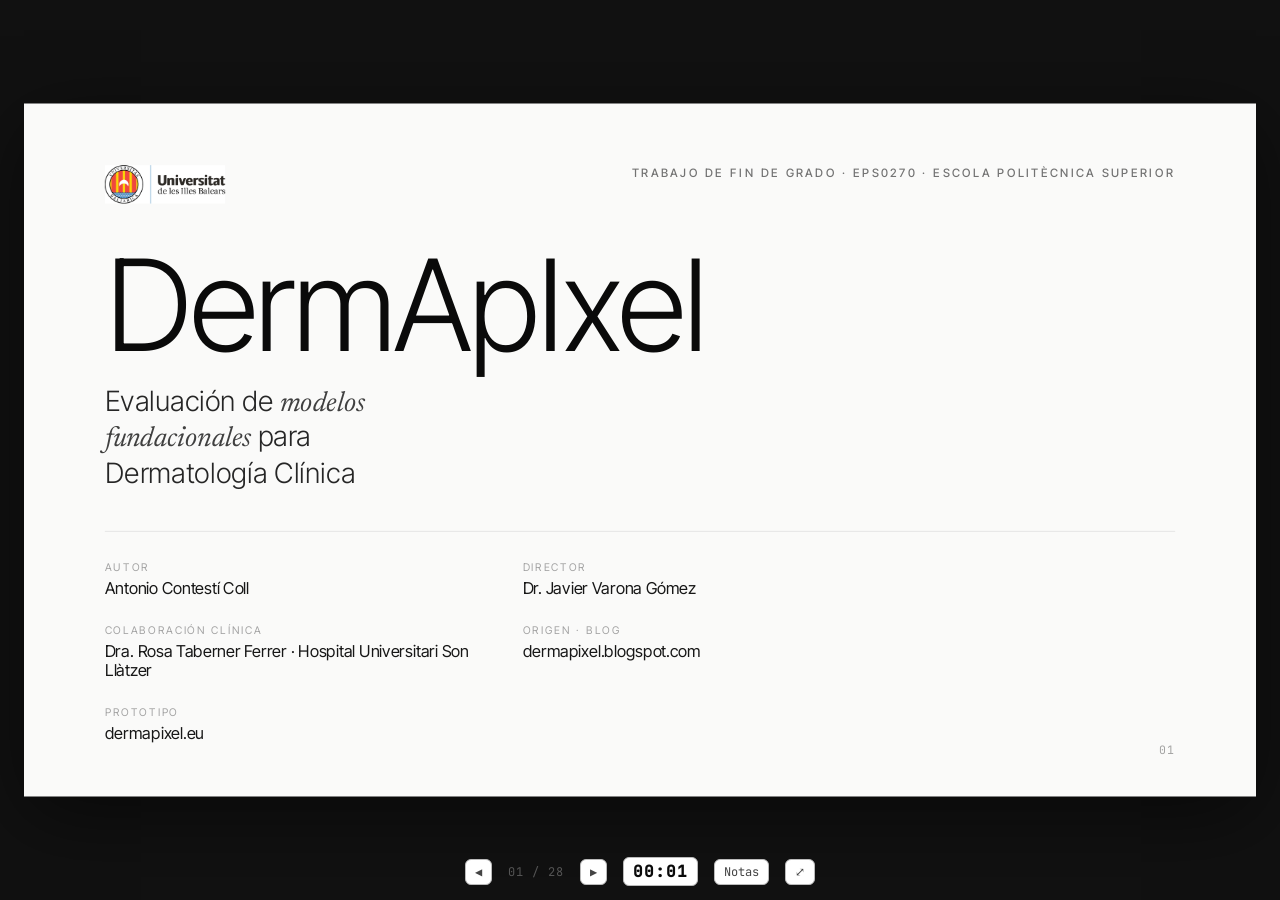
<file: docs/presentacion/index.html>
<!doctype html>
<html lang="es">
<head>
<meta charset="utf-8">
<meta name="viewport" content="width=device-width, initial-scale=1">
<title>Dermapixel · Defensa TFG EPS0270</title>
<!-- Fuentes en local (funciona sin internet). Fallback online opcional abajo. -->
<link rel="stylesheet" href="assets/fonts/fonts.css">
<style>
  :root{
    --paper:#fafaf9; --ink:#0a0a0a; --ink800:#171717; --ink700:#262626;
    --ink600:#404040; --ink500:#737373; --ink400:#a3a3a3; --ink300:#d4d4d4;
    --ink200:#e5e5e5; --ink100:#f5f5f5;
    --stageW:1280px; --stageH:720px;
  }
  *{box-sizing:border-box; margin:0; padding:0}
  html,body{height:100%}
  body{
    background:#111; color:var(--ink);
    font-family:"Inter Tight",-apple-system,BlinkMacSystemFont,sans-serif;
    font-feature-settings:"ss01","cv11"; -webkit-font-smoothing:antialiased;
    overflow:hidden; display:flex; align-items:center; justify-content:center;
  }
  /* 16:9 stage, scaled to fit by JS */
  #deck{
    width:var(--stageW); height:var(--stageH); position:relative;
    background:var(--paper); overflow:hidden;
    transform-origin:center center; box-shadow:0 20px 80px rgba(0,0,0,.5);
  }
  .slide{
    position:absolute; inset:0; display:none;
    flex-direction:column; padding:64px 84px 56px;
  }
  .slide.active{display:flex}

  /* shared bits */
  .eyebrow{font-size:12px; text-transform:uppercase; letter-spacing:.22em; color:var(--ink500); font-weight:500}
  .serif{font-family:"Newsreader",Georgia,serif; font-style:italic; font-weight:400}
  .mono{font-family:"JetBrains Mono",monospace; font-variant-numeric:tabular-nums}
  .rule{height:1px; background:var(--ink200); border:0}
  .topbar{display:flex; justify-content:space-between; align-items:center}
  .uib-mark{position:absolute; top:26px; left:84px; height:27px; width:auto; z-index:6}
  .cover .uib-mark{top:64px; height:40px}
  .pageno{position:absolute; right:84px; bottom:40px; color:var(--ink400); font-size:12px; letter-spacing:.1em}

  /* ── Slide 1 · Portada ── */
  .cover{justify-content:space-between}
  .cover .brand{font-size:132px; font-weight:300; letter-spacing:-.03em; line-height:.92}
  .cover .sub{font-size:29px; font-weight:300; color:var(--ink700); max-width:22ch; line-height:1.15; margin-top:22px}
  .cover .sub .serif{color:var(--ink600)}
  .cover .meta{display:grid; grid-template-columns:1fr 1fr; gap:26px 48px; max-width:820px}
  .cover .meta .k{font-size:11px; text-transform:uppercase; letter-spacing:.18em; color:var(--ink400); margin-bottom:5px}
  .cover .meta .v{font-size:17px; color:var(--ink800); font-weight:400}

  /* ── content template ── */
  .head{margin-bottom:8px}
  .head .kicker{font-size:12px; text-transform:uppercase; letter-spacing:.22em; color:var(--ink500); margin-bottom:14px}
  .head h2{font-size:46px; font-weight:300; letter-spacing:-.02em; line-height:1.04; max-width:24ch}
  .body{flex:1; display:flex; align-items:center}
  .statement{font-size:34px; font-weight:300; line-height:1.28; color:var(--ink800); max-width:26ch}
  .statement b{font-weight:600}
  .chips{display:flex; gap:14px; margin-top:34px}
  .chip{border:1px solid var(--ink300); border-radius:999px; padding:9px 18px; font-size:15px; color:var(--ink700)}
  .big{font-size:120px; font-weight:200; letter-spacing:-.03em; line-height:1}
  .big small{font-size:22px; color:var(--ink500); font-weight:400; letter-spacing:0}

  /* layout helpers */
  .cols2{display:grid; grid-template-columns:1fr 1fr; gap:56px; width:100%}
  .cols3{display:grid; grid-template-columns:1fr 1fr 1fr; gap:44px; width:100%}
  .divleft{box-shadow:inset 1px 0 0 var(--ink200); padding-left:56px}
  .eyebrow.sm{font-size:11px}
  .lead{font-size:29px; font-weight:300; line-height:1.2; color:var(--ink800)}
  .muted{color:var(--ink500)}
  .announce{background:var(--ink); color:var(--paper); padding:26px 34px; font-size:23px; font-weight:300; line-height:1.36; max-width:46ch}
  .announce b{font-weight:600}
  .announce .lbl{font-family:"Newsreader",serif; font-style:italic; font-size:15px; color:var(--ink400); display:block; margin-bottom:9px}
  .numgrid{display:grid; grid-template-columns:repeat(4,1fr); gap:38px 40px; width:100%}
  .numgrid .n{font-size:60px; font-weight:200; letter-spacing:-.02em; line-height:1}
  .numgrid .l{font-size:14px; color:var(--ink500); margin-top:8px}
  .cycler{font-size:13px; color:var(--ink600); margin-top:14px; min-height:17px; letter-spacing:.01em; transition:opacity .45s ease; opacity:1; box-shadow:inset 2px 0 0 var(--ink300); padding-left:11px}
  .cycler.out{opacity:0}
  table.cmp{width:100%; border-collapse:collapse; font-size:21px}
  table.cmp td,table.cmp th{padding:17px 6px; text-align:left; box-shadow:inset 0 -1px 0 var(--ink200)}
  table.cmp th{font-size:12px; text-transform:uppercase; letter-spacing:.16em; color:var(--ink500); font-weight:600}
  table.cmp td:first-child{color:var(--ink500); font-size:14px; text-transform:uppercase; letter-spacing:.12em}
  .check{font-size:20px; color:var(--ink800); margin:11px 0; padding-left:28px; position:relative; line-height:1.3}
  .check::before{content:"✓"; position:absolute; left:0; color:var(--ink400)}
  .mrank{display:flex; flex-direction:column; gap:13px}
  .mrow{display:flex; align-items:center; gap:18px}
  .ml{width:230px; flex:none; text-align:right}
  .ml .mn{font-size:16px; color:var(--ink800); line-height:1.15}
  .ml .md{font-size:12px; color:var(--ink400); margin-top:2px}
  .mtrack{flex:1; height:20px; background:var(--ink100)}
  .mfill{height:100%}
  .mrow .mv{width:56px; flex:none; font-size:17px; color:var(--ink700); text-align:right}
  .biglead{font-size:40px; font-weight:300; letter-spacing:-.01em; line-height:1.12; max-width:24ch}
  .biglead .serif{color:var(--ink600)}
  .stats{display:flex; gap:64px; align-items:flex-end; flex-wrap:wrap}
  .stat .v{font-size:66px; font-weight:200; letter-spacing:-.02em; line-height:1}
  .stat .v small{font-size:22px; color:var(--ink500); font-weight:400; letter-spacing:0}
  .stat .k{font-size:15px; color:var(--ink500); margin-top:12px; max-width:20ch; line-height:1.35}
  .pyr{width:100%; max-width:840px; display:flex; flex-direction:column; gap:12px}
  .pyr .bar{color:var(--paper); height:58px; display:flex; align-items:center; justify-content:space-between; padding:0 24px; font-size:18px; letter-spacing:.01em; transform-origin:left}
  .pyr .bar b{font-weight:600; letter-spacing:.04em}
  .pyr .pyrow{display:flex; align-items:center; gap:22px}
  .pyr .pyrow .bar{flex:0 0 auto}
  .cycler.pc{margin-top:0; font-size:16px; color:var(--ink700); flex:1}
  .halfs{display:grid; grid-template-columns:1fr 1fr; gap:60px; width:100%}
  .tag{display:inline-block; border:1px solid var(--ink300); border-radius:999px; padding:8px 16px; font-size:15px; color:var(--ink700)}
  .tag.sm{padding:4px 11px; font-size:12px; margin:0}
  .slide img:not(.uib-mark){border-radius:10px}
  .imgcyc{position:relative; width:100%; aspect-ratio:1/1; overflow:hidden; background:var(--ink100); border-radius:10px}
  .imgcyc img{position:absolute; inset:0; width:100%; height:100%; object-fit:cover; opacity:0; transition:opacity .6s ease}
  .imgcyc img.on{opacity:1}
  .stackgrp{margin-top:11px}
  .stackgrp .gl{font-size:10px; text-transform:uppercase; letter-spacing:.18em; color:var(--ink400); margin-bottom:6px}
  .stackgrp .chips{display:flex; flex-wrap:wrap; gap:6px}
  .mark-x{color:var(--ink400)} .mark-v{color:var(--ink); font-weight:600}
  .li{font-size:20px; margin:12px 0; color:var(--ink800); line-height:1.3}
  .bc{display:flex; flex-direction:column; gap:16px; width:100%; max-width:780px}
  .bc .row{display:grid; grid-template-columns:230px 1fr 64px; align-items:center; gap:18px}
  .bc .name{font-size:16px; color:var(--ink600)}
  .bc .fill{height:22px; background:var(--ink300)}
  .bc .fill.hi{background:var(--ink)}
  .bc .val{font-size:16px; color:var(--ink700); text-align:right}
  .ladder{width:100%; max-width:640px}
  .ladder .step{display:flex; align-items:baseline; gap:24px; padding:15px 0; box-shadow:inset 0 -1px 0 var(--ink200)}
  .ladder .pct{font-size:46px; font-weight:200; width:150px; letter-spacing:-.02em}
  .ladder .nm{font-size:18px; color:var(--ink600)}
  .chain{display:flex; align-items:center; gap:12px; flex-wrap:wrap}
  .chain .node{border:1px solid var(--ink300); border-radius:9px; padding:12px 16px; font-size:15px; color:var(--ink700); white-space:nowrap}
  .chain .node.dark{background:var(--ink); color:var(--paper); border-color:var(--ink)}
  .chain .arr{color:var(--ink400); font-size:18px}
  .split{display:flex; gap:56px; align-items:center; width:100%}
  .split .txt{flex:1}
  .split .pic{flex:0 0 50%}
  .picwrap{border:1px solid var(--ink200); background:#fff; overflow:hidden; border-radius:4px; box-shadow:0 10px 34px rgba(0,0,0,.07)}
  .picwrap img{width:100%; display:block}
  .two{display:grid; grid-template-columns:1fr 1fr; gap:24px; width:100%}
  .cap{font-size:12px; color:var(--ink500); margin-top:10px; text-transform:uppercase; letter-spacing:.12em}
  .segrid{display:grid; grid-template-columns:74px repeat(4,1fr); gap:9px 11px; align-items:center; width:100%}
  .segrid .sh{font-size:10px; text-transform:uppercase; letter-spacing:.07em; color:var(--ink500); text-align:center; line-height:1.15}
  .segrid .sr{font-size:11px; color:var(--ink600); text-align:right; padding-right:4px; line-height:1.2}
  .segrid .scell{position:relative}
  .segrid .scell img{width:100%; aspect-ratio:1; object-fit:cover; display:block; border-radius:3px}
  .segrid .sd{position:absolute; bottom:5px; left:50%; transform:translateX(-50%); background:rgba(10,10,10,.72); color:#fff; font-size:11px; padding:1px 8px; border-radius:3px; font-variant-numeric:tabular-nums}
  .arch{display:flex; align-items:center; gap:14px; flex-wrap:wrap}
  .arch .box{border:1px solid var(--ink300); border-radius:10px; padding:16px 22px; font-size:16px; color:var(--ink800); line-height:1.3}
  .arch .box.gpu{background:var(--ink); color:var(--paper); border-color:var(--ink)}
  .arch .sep{color:var(--ink400); font-size:13px; letter-spacing:.06em}
  .modgrid{display:grid; grid-template-columns:repeat(4,1fr); gap:18px 20px; width:100%}
  .modgrid .m{border:1px solid var(--ink200); border-radius:9px; padding:15px 17px}
  .modgrid .m .mn{font-size:11px; color:var(--ink400); font-family:"JetBrains Mono",monospace; letter-spacing:.05em}
  .modgrid .m .md{font-size:15px; color:var(--ink800); margin-top:6px; line-height:1.28}
  /* heatmap monocromo */
  .hm{display:grid; grid-template-columns:120px repeat(10,1fr); gap:3px; width:100%}
  .hm .ch{font-size:10px; color:var(--ink500); text-align:center; align-self:end; padding-bottom:5px; line-height:1.1}
  .hm .rh{display:flex; align-items:center; justify-content:flex-end; padding-right:12px; font-size:13px; color:var(--ink700)}
  .hm .c{height:42px; display:flex; align-items:center; justify-content:center; font-size:12px; font-variant-numeric:tabular-nums}
  .hm .c.na{background:#ededed; color:#bcbcbc; font-size:11px}
  .hm .c.leak{box-shadow:inset 0 0 0 2px #cc3333}
  .hm.sm{grid-template-columns:78px repeat(10,1fr); gap:2px}
  .hm.sm .rh{font-size:11px; padding-right:7px}
  .hm.sm .ch{font-size:8px; padding-bottom:3px}
  .hm.sm .c{height:30px; font-size:10px}
  .hm.sm .c.na{font-size:9px}
  /* gráficas SVG minimalistas */
  .chart{width:100%; max-width:480px; height:auto}
  .chart .ax{stroke:var(--ink300); stroke-width:1}
  .chart .grid{stroke:var(--ink200); stroke-width:1; stroke-dasharray:3 4}
  .chart .cv{fill:none; stroke:var(--ink); stroke-width:2.5; stroke-linejoin:round; stroke-linecap:round; stroke-dasharray:660}
  .chart .cv2{fill:none; stroke:var(--ink400); stroke-width:2; stroke-dasharray:5 4; stroke-linejoin:round}
  .chart .dot{fill:var(--ink)}
  .legend{display:flex; gap:22px; font-size:12px; color:var(--ink500); margin-top:8px}
  .legend i{display:inline-block; width:22px; height:0; vertical-align:middle; margin-right:7px}
  .legend .s1{border-top:2.5px solid var(--ink)} .legend .s2{border-top:2px dashed var(--ink400)}
  .chart .glab{fill:var(--ink500); font-size:11px; font-family:"JetBrains Mono",monospace}
  @keyframes draw{from{stroke-dashoffset:660} to{stroke-dashoffset:0}}
  .slide.active .chart .cv{animation:draw 1.1s .25s ease both}
  /* entrada suave por diapositiva */
  @keyframes fadeup{from{opacity:0; transform:translateY(12px)} to{opacity:1; transform:none}}
  .slide.active .head{animation:fadeup .45s ease both}
  .slide.active .body{animation:fadeup .55s .06s ease both}

  /* ── Impresión / export a PDF: todas las diapositivas, una por página ── */
  @media print{
    @page{size:1280px 720px; margin:0}
    body{background:#fff; display:block; overflow:visible}
    #deck{transform:none !important; box-shadow:none; width:1280px; height:auto}
    .slide{display:flex !important; position:relative; inset:auto; width:1280px; height:720px; page-break-after:always; break-after:page}
    .hud,#notes{display:none !important}
    .slide .head, .slide .body{animation:none !important}
    .chart .cv{animation:none !important; stroke-dashoffset:0 !important}
  }

  /* HUD (fuera del stage) */
  .hud{position:fixed; bottom:14px; left:50%; transform:translateX(-50%);
       display:flex; gap:16px; align-items:center; color:#555; font-size:12px;
       font-family:"JetBrains Mono",monospace; letter-spacing:.08em; user-select:none}
  .hud button{background:#fff; border:1px solid #bbb; color:#444; border-radius:6px; padding:4px 9px; cursor:pointer; font:inherit}
  .hud button:hover{color:#000; border-color:#666}
  /* Presenter notes */
  #notes{position:fixed; left:0; right:0; bottom:0; max-height:38vh; overflow:auto;
         background:#0d0d0d; color:#d8d8d8; border-top:1px solid #333;
         padding:20px 40px; font-size:16px; line-height:1.5; display:none}
  #notes.show{display:block}
  #notes .nlabel{font-family:"JetBrains Mono",monospace; font-size:11px; color:#777; text-transform:uppercase; letter-spacing:.15em; margin-bottom:8px}
  #notes b{color:#fff}
  #notes .nnext{margin-top:12px; padding-top:10px; border-top:1px solid #333; color:#8a8a8a; font-size:13px; font-family:"JetBrains Mono",monospace}
  .hud #timer{color:#0a0a0a; font-size:16px; font-weight:600; min-width:58px; text-align:center; font-variant-numeric:tabular-nums; background:#fff; border:1px solid #bbb; border-radius:6px; padding:3px 9px}
  #notes #ntimer{color:#bbb}
</style>
</head>
<body>

<div id="deck">

  <!-- ═══ Slide 1 · Portada ═══ -->
  <section class="slide cover active" data-notes="Buenos días. Soy Antonio Contestí y presento mi Trabajo de Fin de Grado: una evaluación de los modelos fundacionales aplicados a la dermatología clínica, dirigido por el Dr. Javier Varona y con la colaboración clínica de la Dra. Rosa Taberner, del Hospital Universitari Son Llàtzer. El nombre no es casual: Dermapixel es el blog de dermatología de la Dra. Taberner, una de las referencias divulgativas en español, y es la semilla de la que nace este trabajo.">
    <img class="uib-mark" src="assets/537341_escudoUIB_horizontal.png" alt="Universitat de les Illes Balears">
    <div class="topbar" style="justify-content:flex-end">
      <span class="eyebrow">Trabajo de Fin de Grado · EPS0270 · Escola Politècnica Superior</span>
    </div>

    <div style="margin-top:auto">
      <div class="brand">DermAp<span>I</span>xel</div>
      <div class="sub">Evaluación de <span class="serif">modelos fundacionales</span> para Dermatología Clínica</div>
    </div>

    <hr class="rule" style="margin:44px 0 30px">
    <div class="meta">
      <div><div class="k">Autor</div><div class="v">Antonio Contestí Coll</div></div>
      <div><div class="k">Director</div><div class="v">Dr. Javier Varona Gómez</div></div>
      <div><div class="k">Colaboración clínica</div><div class="v">Dra. Rosa Taberner Ferrer · Hospital Universitari Son Llàtzer</div></div>
      <div><div class="k">Origen · blog</div><div class="v">dermapixel.blogspot.com</div></div>
      <div><div class="k">Prototipo</div><div class="v">dermapixel.eu</div></div>
    </div>
    <div class="pageno mono">01</div>
  </section>

  <!-- ═══ Slide 2 · El problema clínico ═══ -->
  <section class="slide" data-notes="Empiezo por el problema. La dermatología afronta una demanda creciente frente a un acceso limitado al especialista. Y el tiempo importa: en un melanoma, la supervivencia a cinco años cae de cerca del 99% en estadio I a un 25% en estadio IV —detectar a tiempo salva vidas. Esto motiva el interés por los sistemas de apoyo al diagnóstico por imagen. Abarco las tres modalidades sobre las que existen modelos fundacionales —fotografía clínica, dermatoscopia e histopatología—, con el foco en la fotografía clínica; la histopatología entra solo como prueba de transferencia. Existen además otras aproximaciones (imagen corporal completa, o clínica + dermatoscopia de una misma lesión) que quedan fuera del alcance, como evolución futura.">
    <img class="uib-mark" src="assets/537341_escudoUIB_horizontal.png" alt="Universitat de les Illes Balears">
    <div class="head">
      <div class="kicker">El problema</div>
      <h2>Más demanda, menos acceso al especialista — y en dermatología el tiempo salva vidas.</h2>
    </div>
    <div class="body" style="gap:72px">
      <div style="flex:0 0 auto">
        <div class="big">99% <small>→ 25%</small></div>
        <div style="font-size:16px; color:var(--ink500); margin-top:10px; max-width:20ch">Supervivencia del melanoma a 5 años, del estadio I al IV.</div>
      </div>
      <div class="statement" style="font-size:26px; max-width:24ch">
        Sistemas de apoyo al diagnóstico por imagen sobre <b>tres modalidades</b>: fotografía clínica, dermatoscopia e histopatología.
        <div class="chips">
          <span class="chip">Clínica</span>
          <span class="chip">Dermatoscopia</span>
          <span class="chip">Histopatología</span>
        </div>
      </div>
    </div>
    <div class="pageno mono">02</div>
  </section>

  <!-- ═══ Slide 3 · Cambio de paradigma ═══ -->
  <section class="slide" data-notes="Hasta hace poco, cada modelo servía para una única tarea, típicamente melanoma sí o no. Y en esa tarea los mejores ya alcanzan AUROC por encima de 0,95, comparable a un experto. Por eso el reto ya no es mejorar unas décimas: es tener un mismo modelo capaz de generalizar a muchas enfermedades, modalidades y tareas. Ahí cambia el paradigma —de un modelo por enfermedad a los modelos fundacionales, preentrenados y adaptables con técnicas como linear probing o LoRA. La pregunta ya no es si detecta bien el melanoma, sino si un mismo modelo sirve de base para muchas tareas. Y ahí se sitúa mi trabajo.">
    <img class="uib-mark" src="assets/537341_escudoUIB_horizontal.png" alt="Universitat de les Illes Balears">
    <div class="head"><div class="kicker">Un cambio de paradigma</div>
      <h2>La pregunta ya no es cuál detecta mejor el melanoma, sino si un mismo modelo sirve para muchas tareas.</h2></div>
    <div class="body"><div class="cols2" style="align-items:start">
      <div>
        <div class="eyebrow">1.ª generación</div>
        <div class="lead" style="margin-top:16px">Un modelo = una enfermedad</div>
        <div class="muted" style="margin-top:14px; font-size:17px">Melanoma sí / no · AUROC &gt;0,95 en HAM10000 ≈ experto</div>
      </div>
      <div class="divleft">
        <div class="eyebrow">2.ª generación</div>
        <div class="lead" style="margin-top:16px">Un modelo fundacional = muchas enfermedades, modalidades y tareas</div>
        <div class="muted" style="margin-top:14px; font-size:17px">Preentrenado + adaptable · linear probing / LoRA</div>
        <div style="margin-top:22px"><span class="tag" style="border-color:var(--ink); color:var(--ink); font-weight:500">↑ Aquí se sitúa mi trabajo</span></div>
      </div>
    </div></div>
    <div class="pageno mono">03</div>
  </section>

  <!-- ═══ Slide 4 · El estado del arte ═══ -->
  <section class="slide" data-notes="Antes de los retos, el mapa del terreno. Revisé el estado del arte y lo agrupé en cinco familias de modelos fundacionales. Primero, los encoders visuales auto-supervisados, como PanDerm, que aprenden representaciones a partir de millones de imágenes sin etiquetas. Segundo, los modelos vision-language contrastivos, que alinean imagen y texto al estilo CLIP. Tercero, los que integran zero-shot nativo, capaces de clasificar sin reentrenar, solo con una descripción. Cuarto, la segmentación promptable, con SAM y MedSAM2, que delimitan la lesión con una simple indicación. Y quinto, los grandes modelos de lenguaje multimodales generalistas, como GPT-4o o MedGemma, que razonan sobre la imagen en lenguaje natural. Evalué las cinco familias. Y al hacerlo, encontré tres retos abiertos.">
    <img class="uib-mark" src="assets/537341_escudoUIB_horizontal.png" alt="Universitat de les Illes Balears">
    <div class="head"><div class="kicker">El estado del arte · el mapa del terreno</div>
      <h2>Cinco familias de modelos fundacionales.</h2></div>
    <div class="body" style="flex-direction:column; align-items:stretch; justify-content:center; gap:0">
      <div style="display:flex; align-items:baseline; gap:22px; padding:14px 0; border-top:1px solid var(--ink200)">
        <div class="mono" style="font-size:13px; color:var(--ink400); width:24px; flex:none">01</div>
        <div style="width:330px; flex:none"><div class="lead" style="font-size:21px; color:var(--ink)">Encoders visuales auto-supervisados</div></div>
        <div class="muted" style="flex:1; font-size:16px">Aprenden representaciones sin etiquetas</div>
        <div class="mono" style="font-size:12px; color:var(--ink500); flex:none">PanDerm (Monash) · DINOv2 (Meta)</div>
      </div>
      <div style="display:flex; align-items:baseline; gap:22px; padding:14px 0; border-top:1px solid var(--ink200)">
        <div class="mono" style="font-size:13px; color:var(--ink400); width:24px; flex:none">02</div>
        <div style="width:330px; flex:none"><div class="lead" style="font-size:21px; color:var(--ink)">Vision-language contrastivo</div></div>
        <div class="muted" style="flex:1; font-size:16px">Alinean imagen y texto en un espacio común (CLIP · OpenAI)</div>
        <div class="mono" style="font-size:12px; color:var(--ink500); flex:none">DermLIP (Monash) · SigLIP (Google)</div>
      </div>
      <div style="display:flex; align-items:baseline; gap:22px; padding:14px 0; border-top:1px solid var(--ink200)">
        <div class="mono" style="font-size:13px; color:var(--ink400); width:24px; flex:none">03</div>
        <div style="width:330px; flex:none"><div class="lead" style="font-size:21px; color:var(--ink)">Zero-shot nativo</div></div>
        <div class="muted" style="flex:1; font-size:16px">Clasifican sin reentrenar, solo con una descripción</div>
        <div class="mono" style="font-size:12px; color:var(--ink500); flex:none">DermLIP (Monash) · BiomedCLIP (Microsoft)</div>
      </div>
      <div style="display:flex; align-items:baseline; gap:22px; padding:14px 0; border-top:1px solid var(--ink200)">
        <div class="mono" style="font-size:13px; color:var(--ink400); width:24px; flex:none">04</div>
        <div style="width:330px; flex:none"><div class="lead" style="font-size:21px; color:var(--ink)">Segmentación promptable</div></div>
        <div class="muted" style="flex:1; font-size:16px">Delimitan la lesión con una simple indicación</div>
        <div class="mono" style="font-size:12px; color:var(--ink500); flex:none">SAM2 (Meta) · MedSAM2 (Ma et al.)</div>
      </div>
      <div style="display:flex; align-items:baseline; gap:22px; padding:14px 0; border-top:1px solid var(--ink200); border-bottom:1px solid var(--ink200)">
        <div class="mono" style="font-size:13px; color:var(--ink400); width:24px; flex:none">05</div>
        <div style="width:330px; flex:none"><div class="lead" style="font-size:21px; color:var(--ink)">LLMs multimodales generalistas</div></div>
        <div class="muted" style="flex:1; font-size:16px">Razonan sobre la imagen en lenguaje natural</div>
        <div class="mono" style="font-size:12px; color:var(--ink500); flex:none">GPT-4o (OpenAI) · MedGemma (Google)</div>
      </div>
      <div class="muted" style="margin-top:26px; font-size:19px">Las evalué <b style="color:var(--ink); font-weight:500">todas</b> — y al hacerlo encontré <b style="color:var(--ink); font-weight:500">tres retos abiertos</b>.</div>
    </div>
    <div class="pageno mono">04</div>
  </section>

  <!-- ═══ Slide 5 · Los tres huecos + anuncio ═══ -->
  <section class="slide" data-notes="Encontré tres retos abiertos. El primero, metodológico: los modelos se evalúan con protocolos, datasets y métricas distintas, y cuesta saber cuál funciona mejor. El segundo, lingüístico: casi todo está en inglés; encontrar fotografía clínica en español con narrativa real es excepcional. Y el tercero, translacional: del benchmark al hospital hay una distancia que nadie aborda. De ahí la pregunta. Y les adelanto la idea que me gustaría que recordaran: el principal factor no es la arquitectura, sino la calidad de los datos.">
    <img class="uib-mark" src="assets/537341_escudoUIB_horizontal.png" alt="Universitat de les Illes Balears">
    <div class="head"><div class="kicker">Punto de partida · la pregunta</div>
      <h2>Tres retos abiertos.</h2></div>
    <div class="body" style="flex-direction:column; align-items:stretch; justify-content:center; gap:30px">
      <div class="cols3">
        <div><div class="eyebrow">Metodológico</div><div class="muted" style="margin-top:12px; font-size:18px; line-height:1.35">Protocolos, datasets y métricas distintas → cuesta saber cuál funciona mejor.</div></div>
        <div><div class="eyebrow">Lingüístico</div><div class="muted" style="margin-top:12px; font-size:18px; line-height:1.35">Casi todo en inglés; casi nada clínico en español con texto real.</div></div>
        <div><div class="eyebrow">Translacional</div><div class="muted" style="margin-top:12px; font-size:18px; line-height:1.35">Del benchmark al hospital hay una distancia que nadie aborda.</div></div>
      </div>
      <div class="lead" style="font-size:24px; max-width:48ch">¿Cómo generalizan los modelos fuera de sus datos, cómo se comportan en español y qué papel juega el texto clínico?</div>
      <div class="announce"><span class="lbl">La idea para llevarse</span>El principal factor no es la arquitectura del modelo, sino la <b>calidad de los datos</b> sobre los que se entrena y se evalúa.</div>
    </div>
    <div class="pageno mono">05</div>
  </section>

  <!-- ═══ Slide 5 · Objetivos y aportaciones ═══ -->
  <section class="slide" data-notes="Tres objetivos: comparar de forma independiente los modelos fundacionales; evaluar los protocolos definidos —linear probing, fine-tuning, segmentación, zero-shot, LLM, equidad por fototipo y conceptos con Sparse Autoencoders—; y trasladar el reconocimiento sobre fotografía clínica a un prototipo funcional. Y la idea que resume el espíritu: no propone un modelo más, propone una forma de evaluarlos. De ahí sus cuatro aportaciones: benchmark independiente, DermapixelAI, evidencia metodológica con Dermapixel R0, y un prototipo funcional. Todas las comparaciones priorizan modelos abiertos, por reproducibilidad; los cerrados, solo como referencia. A esas cuatro se suman dos aportaciones transversales: una ontología clínica propia de tres niveles, mapeada a SNOMED y CIE-10, que armoniza todos los datasets; y —ya fuera del alcance evaluado— la clasificación de conceptos dermatoscópicos y clínicos de la Dra. Taberner, ground-truth que habilitará los Sparse Autoencoders y los Concept Bottleneck en las líneas futuras.">
    <img class="uib-mark" src="assets/537341_escudoUIB_horizontal.png" alt="Universitat de les Illes Balears">
    <div class="head"><div class="kicker">Objetivos y aportaciones</div>
      <h2 class="biglead">No propone un modelo más; propone una <span class="serif">forma de evaluarlos</span>.</h2></div>
    <div class="body" style="flex-direction:column; align-items:stretch; justify-content:center; gap:0"><div class="cols2" style="align-items:start">
      <div>
        <div class="eyebrow">Objetivos</div>
        <div style="margin-top:16px">
          <div class="check">Comparar de forma independiente los modelos fundacionales</div>
          <div class="check">Evaluar los protocolos definidos · linear probing y eficiencia de etiquetas · fine-tuning · segmentación · zero-shot · LLM · equidad por fototipo · conceptos (SAE)</div>
          <div class="check">Trasladar la investigación a un prototipo funcional</div>
        </div>
      </div>
      <div class="divleft">
        <div class="eyebrow">Aportaciones</div>
        <div style="margin-top:16px">
          <div class="check">Benchmark independiente</div>
          <div class="check">DermapixelAI — recurso clínico en español</div>
          <div class="check">Dermapixel R0 y evidencia metodológica</div>
          <div class="check">Prototipo funcional</div>
        </div>
      </div>
    </div>
    <div class="muted" style="margin-top:26px; font-size:14px; line-height:1.5; box-shadow:inset 3px 0 0 var(--ink300); padding-left:14px; max-width:none"><b style="color:var(--ink)">Dos aportaciones transversales:</b> una <b style="color:var(--ink)">ontología clínica propia</b> (L1/L2/L3 · mapeada a SNOMED CT y CIE-10) que armoniza los 12 datasets; y —en curso, fuera del alcance evaluado— la clasificación de <b style="color:var(--ink)">conceptos dermatoscópicos y clínicos</b> de la Dra. Taberner, <i>ground-truth</i> para <b style="color:var(--ink)">Sparse Autoencoders y Concept Bottleneck</b>.</div>
    </div>
    <div class="muted mono" style="position:absolute; left:84px; bottom:40px; font-size:12px">Solo modelos abiertos (pesos + código) · los cerrados, como referencia</div>
    <div class="pageno mono">06</div>
  </section>

  <!-- ═══ Slide 7 · Por qué PanDerm ═══ -->
  <section class="slide" data-notes="La primera referencia es PanDerm, el primer modelo fundacional dermatológico abierto. Se entrenó sobre 2,1 millones de imágenes en cuatro modalidades, con una mejora cercana al 10% sobre el estado del arte. Pero lo decisivo para este trabajo: publica pesos, código y benchmarks, lo que permitió una evaluación independiente y reproducible. Por eso es la referencia central.">
    <img class="uib-mark" src="assets/537341_escudoUIB_horizontal.png" alt="Universitat de les Illes Balears">
    <div class="head"><div class="kicker">La primera referencia · encoder visual · Vision Transformer / ViT (Google)</div>
      <h2 style="font-size:96px; font-weight:300; letter-spacing:-.02em; line-height:1">PanDerm</h2></div>
    <div class="body" style="flex-direction:column; align-items:stretch; justify-content:center; gap:36px">
      <div class="lead" style="font-size:27px; max-width:34ch">El primer modelo fundacional dermatológico <b style="font-weight:600">abierto</b> — la referencia central de toda la comparación.</div>
      <div class="cols3" style="align-items:end">
        <div><div class="big" style="font-size:80px">2,1M</div><div class="muted" style="font-size:16px; margin-top:10px">imágenes de entrenamiento</div></div>
        <div><div class="big" style="font-size:80px">4</div><div class="muted" style="font-size:16px; margin-top:10px">modalidades</div></div>
        <div><div class="lead" style="font-size:24px">Pesos + código + benchmarks <b style="font-weight:600">públicos</b></div><div class="muted" style="margin-top:10px; font-size:16px">→ evaluación independiente</div></div>
      </div>
    </div>
    <div class="muted mono" style="position:absolute; left:84px; bottom:40px; font-size:12px">PanDerm · Yan et al., Monash 2025 · ViT Base ~86M / Large ~307M · +10% sobre el estado del arte previo</div>
    <div class="pageno mono">07</div>
  </section>

  <!-- ═══ Slide 8 · Por qué DermLIP ═══ -->
  <section class="slide" data-notes="La segunda es DermLIP, que extiende PanDerm con una rama textual tipo CLIP, entrenada sobre Derm1M, un millón de pares imagen-texto. La diferencia clave: ya no solo aprende representaciones visuales, sino la relación entre imagen y descripción clínica. Esa alineación es la que hace posible el zero-shot y la recuperación de casos. La pregunta que me planteé: cómo se comportan estos dos paradigmas evaluados de forma independiente y bajo un mismo protocolo.">
    <img class="uib-mark" src="assets/537341_escudoUIB_horizontal.png" alt="Universitat de les Illes Balears">
    <div class="head"><div class="kicker">La segunda referencia · vision-language · contrastivo tipo CLIP (OpenAI)</div>
      <h2 style="font-size:88px; font-weight:300; letter-spacing:-.02em; line-height:1">DermLIP</h2></div>
    <div class="body" style="gap:60px">
      <div style="flex:0 0 40%">
        <div class="lead" style="font-size:25px; max-width:20ch">Añade la <b style="font-weight:600">rama del lenguaje</b> — alinea imagen y texto en un mismo espacio.</div>
        <div class="muted" style="margin-top:24px; font-size:17px; line-height:1.55">Preentrenado sobre <b style="color:var(--ink); font-weight:500">Derm1M</b> — un millón de pares imagen–texto dermatológicos, el mayor recurso multimodal abierto del dominio. <span style="color:var(--ink400)">DermLIP y Derm1M: Yan et al., Monash.</span></div>
      </div>
      <table class="cmp" style="flex:1">
        <tr><th style="width:26%"></th><th>PanDerm</th><th>DermLIP</th></tr>
        <tr><td>Entrada</td><td>Imagen</td><td>Imagen + texto</td></tr>
        <tr><td>Preentrenamiento</td><td>2,1 M imágenes</td><td>1 M pares · Derm1M</td></tr>
        <tr><td>Ventaja principal</td><td>Representación visual</td><td>Alineamiento multimodal</td></tr>
        <tr><td>Permite zero-shot</td><td>✗</td><td>✓</td></tr>
      </table>
    </div>
    <div class="pageno mono">08</div>
  </section>

  <!-- ═══ Slide 9 · Escenarios clínicos ═══ -->
  <section class="slide" data-notes="Montamos un banco común de doce datasets públicos, más de setenta mil imágenes, en tres modalidades: dermatoscopia, fotografía clínica e histopatología, de hospitales, atención primaria y repositorios internacionales. La diversidad era intencionada: no optimizar para un único conjunto, sino ver hasta qué punto generaliza al cambiar la modalidad, el dispositivo, la población o el contexto. Por eso, cuando muestre medias entre datasets, son una tendencia descriptiva, nunca un ranking absoluto.">
    <img class="uib-mark" src="assets/537341_escudoUIB_horizontal.png" alt="Universitat de les Illes Balears">
    <div class="head"><div class="kicker">Metodología · heterogeneidad</div>
      <h2>Evaluación sobre múltiples escenarios clínicos.</h2></div>
    <div class="body" style="flex-direction:column; align-items:stretch; justify-content:flex-start; gap:24px; padding-top:4px">
      <div class="stats" style="gap:60px">
        <div class="stat"><div class="v">12</div><div class="k">datasets públicos</div></div>
        <div class="stat"><div class="v">72.654</div><div class="k">imágenes armonizadas</div></div>
        <div class="stat"><div class="v">3</div><div class="k">modalidades</div></div>
      </div>
      <div class="cols3">
        <div>
          <div class="eyebrow">Dermatoscopia</div>
          <div class="muted" style="margin-top:10px; font-size:15px; line-height:1.5">HAM10000 · BCN20000 · HIBA · MSKCC · ISIC2018</div>
          <div class="imgcyc" style="width:150px; margin-top:12px">
            <img class="on" src="assets/m10_d1.png" alt=""><img src="assets/m10_d2.png" alt=""><img src="assets/m10_d3.png" alt="">
          </div>
        </div>
        <div>
          <div class="eyebrow">Fotografía clínica</div>
          <div class="muted" style="margin-top:10px; font-size:15px; line-height:1.5">PAD-UFES-20 · DDI · DermNet · Fitzpatrick17k</div>
          <div class="imgcyc" style="width:150px; margin-top:12px">
            <img class="on" src="assets/m10_c1.png" alt=""><img src="assets/m10_c2.png" alt=""><img src="assets/m10_c3.png" alt="">
          </div>
        </div>
        <div>
          <div class="eyebrow">Histopatología</div>
          <div class="muted" style="margin-top:10px; font-size:15px; line-height:1.5">WSI patches</div>
          <div class="imgcyc" style="width:150px; margin-top:12px">
            <img class="on" src="assets/m10_h1.png" alt=""><img src="assets/m10_h2.png" alt=""><img src="assets/m10_h3.png" alt="">
          </div>
        </div>
      </div>
      <div style="display:flex; gap:32px; margin-top:8px">
        <div class="muted" style="flex:1; font-size:13px; line-height:1.5"><b style="color:var(--ink)">Diversidad intencionada</b> — no optimizar un único conjunto, sino medir la generalización al cambiar modalidad, dispositivo, población y contexto. Particiones oficiales, sin reasignar imágenes.</div>
        <div class="muted" style="flex:1; font-size:13px; line-height:1.5"><b style="color:var(--ink)">Las medias entre datasets son tendencia, no un ranking</b> — cada dataset es un problema distinto y el mejor modelo depende del escenario. Las diferencias que importan las contrasto con el <b style="color:var(--ink)">test de DeLong</b>, aplicado en <b style="color:var(--ink)">3 endpoints</b> (malignidad en Fitzpatrick17k y en DermapixelAI · melanoma en HAM10000) con corrección de Holm.</div>
      </div>
      <div class="muted mono" style="font-size:11px; margin-top:4px">Imágenes de ejemplo por modalidad · cortesía Dr. Àlex Llambrich (uso autorizado)</div>
    </div>
    <div class="pageno mono">09</div>
  </section>

  <!-- ═══ Slide · Auditoría de contaminación (data leakage) ═══ -->
  <section class="slide" data-notes="Y un aspecto del que estoy especialmente orgulloso: antes de comparar, auditamos por hash MD5 si alguno de estos datasets ya estaba en el preentrenamiento de los modelos, en Derm1M. Solo DermNet aparecía contaminado, al cien por cien; los otros once, cero. Eso nos permitió señalar explícitamente qué comparaciones podían estar afectadas por contaminación de datos y leerlas con cautela. Porque comparar modelos solo tiene sentido si todos juegan con las mismas reglas.">
    <img class="uib-mark" src="assets/537341_escudoUIB_horizontal.png" alt="Universitat de les Illes Balears">
    <div class="head"><div class="kicker">Rigor metodológico · auditoría de contaminación</div>
      <h2>¿Ha visto el modelo estos datos antes?</h2></div>
    <div class="body" style="flex-direction:column; align-items:stretch; justify-content:center; gap:30px">
      <div class="halfs" style="align-items:center">
        <div>
          <div class="stat"><div class="v" style="font-size:64px">0%</div><div class="k">solapamiento en 11 de los 12 datasets</div></div>
          <div class="stat" style="margin-top:26px"><div class="v" style="font-size:64px">100%</div><div class="k">DermNet — único contaminado (contenido en Derm1M)</div></div>
        </div>
        <div class="divleft">
          <div class="muted" style="font-size:16px; line-height:1.6">Antes de comparar, <b style="color:var(--ink)">auditamos por hash MD5</b> si algún dataset ya estaba en el preentrenamiento (Derm1M). Solo <b style="color:var(--ink)">DermNet</b> aparece contaminado → su comparación zero-shot lleva caveat explícito.</div>
          <div class="muted" style="margin-top:16px; font-size:13px; color:var(--ink400); line-height:1.5">MD5 detecta duplicados <b style="color:var(--ink)">byte a byte</b>, no reescalados ni recortes. Su extensión es el <b style="color:var(--ink)">perceptual hashing</b> (dHash), que aplicamos al dataset propio para <i>near-duplicates</i>.</div>
        </div>
      </div>
      <div class="lead" style="font-size:22px; max-width:none">Comparar modelos solo tiene sentido si <b style="font-weight:600">todos juegan con las mismas reglas</b>.</div>
    </div>
    <div class="pageno mono">10</div>
  </section>

  <!-- ═══ Slide 10 · Ontología L1/L2/L3 ═══ -->
  <section class="slide" data-notes="Antes de comparar apareció un problema: cada dataset habla un idioma distinto. Un mismo diagnóstico recibe nombres distintos o se agrupa de otra forma; sin vocabulario común, la comparación no es justa. Construimos con la Dra. Taberner una ontología de tres niveles: cuatro familias, cuarenta y tres subcategorías y más de trescientos diagnósticos, mapeados a SNOMED y CIE-10. Con ella armonizamos setenta y dos mil imágenes de once datasets bajo un único lenguaje. Antes de comparar modelos, primero hicimos que todos hablaran el mismo idioma. Y quiero subrayarlo, porque es una de las aportaciones de las que más orgulloso estoy: parece un detalle técnico, pero sin ella no hay comparación justa; y además es un recurso clínico reutilizable, interoperable con los sistemas del hospital, y la base sobre la que se organiza el prototipo. Es más importante de lo que parece.">
    <img class="uib-mark" src="assets/537341_escudoUIB_horizontal.png" alt="Universitat de les Illes Balears">
    <div class="head"><div class="kicker">★ Contribución propia · más de lo que parece</div>
      <h2>La ontología clínica L1/L2/L3.</h2></div>
    <div class="body" style="flex-direction:column; align-items:stretch; justify-content:center; gap:20px">
      <div class="pyr">
        <div class="pyrow">
          <div class="bar" style="width:22%; background:var(--ink)"><b>L1</b><span>4 familias</span></div>
          <div class="cycler pc" data-items="Inflamatoria|Tumoral|Infecciosa|Genodermatosis">Inflamatoria</div>
        </div>
        <div class="pyrow">
          <div class="bar" style="width:52%; background:var(--ink700)"><b>L2</b><span>43 subcategorías</span></div>
          <div class="cycler pc" data-items="Neoplasias melanocíticas benignas|Tumores malignos|Tumores precancerosos|Tumores epiteliales benignos|Eccema y dermatitis|Psoriasis|Dermatosis granulomatosas|Dermatosis neutrofílicas|Enfermedades ampollosas|Trastornos de la queratinización|Trastornos de la pigmentación|Toxicodermias|Infecciones bacterianas|Infecciones víricas|Infecciones fúngicas|Infecciones parasitarias|Infestaciones y picaduras|Trastornos vasculares|Malformaciones vasculares|Tumores vasculares|Trastornos del folículo piloso|Glándulas sebáceas|Glándulas ecrinas y apocrinas|Trastornos acantolíticos|Trastornos atróficos|Dermatosis eosinofílicas|Trastornos de la diferenciación epidérmica|Tumores mesenquimales benignos|Tumores hematológicos|Síndromes paraneoplásicos|Tejido conectivo|Tejido subcutáneo|Enfermedades sistémicas y metabólicas|Neurofibromatosis tipo 1|Esclerosis tuberosa|Incontinentia pigmenti|Pseudoxantoma elástico|Queratodermia palmoplantar hereditaria|Otras dermatosis inflamatorias|Agentes exógenos|Reactividad humoral|Tumores benignos">Neoplasias melanocíticas benignas</div>
        </div>
        <div class="pyrow">
          <div class="bar" style="width:100%; background:var(--ink500)"><b>L3</b><span>367 diagnósticos</span></div>
        </div>
      </div>
      <div style="display:flex; align-items:baseline; gap:26px">
        <div class="muted" style="font-size:16px">SNOMED CT + CIE-10 · validada con la Dra. Taberner · 72.654 imágenes armonizadas</div>
        <div class="cycler pc" data-items="Melanoma|Carcinoma basocelular|Nevo melanocítico|Queratosis seborreica|Psoriasis|Dermatitis atópica|Verruga vírica|Carcinoma escamoso|Dermatofibroma|Léntigo maligno|Rosácea|Liquen plano|Molusco contagioso|Tiña corporal" style="margin-top:0; font-size:15px; flex:0 0 auto">Melanoma</div>
      </div>
      <div class="muted" style="font-size:14px; color:var(--ink400)">De los <b style="color:var(--ink)">diagnósticos</b> definidos en la ontología: <b style="color:var(--ink)">~47% inflamatoria · 27% tumoral · 25% infecciosa · 2% genodermatosis</b> — la dermatología clínica es, sobre todo, inflamatoria.</div>
      <div class="muted" style="margin-top:6px; font-size:15px; line-height:1.5; box-shadow:inset 3px 0 0 var(--ink); padding-left:14px; max-width:none">No es un detalle técnico: <b style="color:var(--ink)">sin un vocabulario común no hay comparación justa</b> entre datasets. Y no se queda en el benchmark — es un <b style="color:var(--ink)">recurso clínico reutilizable</b>, interoperable con los sistemas del hospital (SNOMED/CIE-10), y la <b style="color:var(--ink)">base del prototipo</b>.</div>
    </div>
    <div class="pageno mono">11</div>
  </section>

  <!-- ═══ Slide · Divisor · Protocolos de evaluación ═══ -->
  <section class="slide" data-notes="Sobre este banco común aplicamos siete protocolos complementarios, que estructuran los resultados que vienen: linear probing y eficiencia de etiquetas, para medir la calidad de las representaciones y el rendimiento con pocas etiquetas; fine-tuning, para el rendimiento máximo tras adaptación; segmentación, para la localización de la lesión; zero-shot, para la clasificación guiada por texto sin entrenamiento específico; LLM, para el razonamiento clínico guiado por texto; equidad por fototipo, para medir el sesgo por tono de piel; y conceptos con Sparse Autoencoders, para la interpretabilidad del modelo.">
    <img class="uib-mark" src="assets/537341_escudoUIB_horizontal.png" alt="Universitat de les Illes Balears">
    <div class="head"><div class="kicker">Resultados · cómo evaluamos</div>
      <h2>Siete protocolos sobre el mismo banco.</h2></div>
    <div class="body" style="flex-direction:column; align-items:stretch; justify-content:center; gap:0">
      <div style="display:flex; align-items:baseline; gap:24px; padding:10px 0; border-top:1px solid var(--ink200)">
        <div class="mono" style="font-size:12px; color:var(--ink400); width:26px; flex:none">01</div>
        <div style="width:300px; flex:none"><div class="lead" style="font-size:19px; color:var(--ink)">Linear probing y eficiencia de etiquetas</div></div>
        <div class="muted" style="flex:1; font-size:15px; line-height:1.35">Calidad de las representaciones y régimen de pocas etiquetas — encoder congelado + clasificador lineal</div>
      </div>
      <div style="display:flex; align-items:baseline; gap:24px; padding:10px 0; border-top:1px solid var(--ink200)">
        <div class="mono" style="font-size:12px; color:var(--ink400); width:26px; flex:none">02</div>
        <div style="width:300px; flex:none"><div class="lead" style="font-size:19px; color:var(--ink)">Fine-tuning</div></div>
        <div class="muted" style="flex:1; font-size:15px; line-height:1.35">Rendimiento máximo tras adaptación — se reentrena el modelo</div>
      </div>
      <div style="display:flex; align-items:baseline; gap:24px; padding:10px 0; border-top:1px solid var(--ink200)">
        <div class="mono" style="font-size:12px; color:var(--ink400); width:26px; flex:none">03</div>
        <div style="width:300px; flex:none"><div class="lead" style="font-size:19px; color:var(--ink)">Segmentación</div></div>
        <div class="muted" style="flex:1; font-size:15px; line-height:1.35">Localización de la lesión — máscara promptable (box-prompt)</div>
      </div>
      <div style="display:flex; align-items:baseline; gap:24px; padding:10px 0; border-top:1px solid var(--ink200)">
        <div class="mono" style="font-size:12px; color:var(--ink400); width:26px; flex:none">04</div>
        <div style="width:300px; flex:none"><div class="lead" style="font-size:19px; color:var(--ink)">Zero-shot</div></div>
        <div class="muted" style="flex:1; font-size:15px; line-height:1.35">Clasificación guiada por texto — sin entrenamiento específico</div>
      </div>
      <div style="display:flex; align-items:baseline; gap:24px; padding:10px 0; border-top:1px solid var(--ink200)">
        <div class="mono" style="font-size:12px; color:var(--ink400); width:26px; flex:none">05</div>
        <div style="width:300px; flex:none"><div class="lead" style="font-size:19px; color:var(--ink)">LLM</div></div>
        <div class="muted" style="flex:1; font-size:15px; line-height:1.35">Razonamiento clínico guiado por texto — providers de lenguaje</div>
      </div>
      <div style="display:flex; align-items:baseline; gap:24px; padding:10px 0; border-top:1px solid var(--ink200)">
        <div class="mono" style="font-size:12px; color:var(--ink400); width:26px; flex:none">06</div>
        <div style="width:300px; flex:none"><div class="lead" style="font-size:19px; color:var(--ink)">Equidad por fototipo</div></div>
        <div class="muted" style="flex:1; font-size:15px; line-height:1.35">Sesgo por tono de piel — escala Fitzpatrick</div>
      </div>
      <div style="display:flex; align-items:baseline; gap:24px; padding:10px 0; border-top:1px solid var(--ink200); border-bottom:1px solid var(--ink200)">
        <div class="mono" style="font-size:12px; color:var(--ink400); width:26px; flex:none">07</div>
        <div style="width:300px; flex:none"><div class="lead" style="font-size:19px; color:var(--ink)">Conceptos (SAE)</div></div>
        <div class="muted" style="flex:1; font-size:15px; line-height:1.35">Interpretabilidad — Sparse Autoencoders + Concept Bottleneck</div>
      </div>
    </div>
    <div class="pageno mono">12</div>
  </section>

  <!-- ═══ Slide 12 · Resultado 1 · Clasificación ═══ -->
  <section class="slide" data-notes="Empezamos por linear probing: la calidad de las representaciones. PanDerm Large mejora a Base, con nueve puntos de balanced accuracy de media. Pero el hallazgo: la ventaja no es constante, aumenta cuando el escenario se aleja de la dermatoscopia estandarizada y se acerca a la práctica clínica. En HAM10000 un generalista como SigLIP iguala a los especialistas; en fotografía clínica de móvil o cohortes heterogéneas, PanDerm lidera claramente. El beneficio del dominio depende de la distancia entre evaluación y entrenamiento. El mejor modelo depende del escenario. Y esto nos llevó a preguntarnos cuántas etiquetas hacen falta.">
    <img class="uib-mark" src="assets/537341_escudoUIB_horizontal.png" alt="Universitat de les Illes Balears">
    <div class="head"><div class="kicker">Resultado 1 · Clasificación · linear probe</div>
      <h2 style="font-size:33px">La ventaja de dominio crece con la heterogeneidad clínica.</h2></div>
    <div class="body"><div class="split" style="gap:40px; align-items:center">
      <div style="flex:0 0 60%">
      <div class="hm sm">
        <div></div>
        <div class="ch">HAM</div><div class="ch">BCN</div><div class="ch">PAD</div><div class="ch">DDI</div><div class="ch">MSKCC</div><div class="ch">HIBA</div><div class="ch">D7-c</div><div class="ch">D7-d</div><div class="ch">Dermnet</div><div class="ch">WSI</div>
        <div class="rh">DermLIP v2</div>
        <div class="c" style="background:#2a2a2a;color:#ffffff">0,978</div><div class="c" style="background:#3d3d3d;color:#ffffff">0,950</div><div class="c" style="background:#5b5b5b;color:#ffffff">0,908</div><div class="c" style="background:#9a9a9a;color:#262626">0,819</div><div class="c" style="background:#555555;color:#ffffff">0,916</div><div class="c" style="background:#2a2a2a;color:#ffffff">0,978</div><div class="c" style="background:#bfbfbf;color:#262626">0,767</div><div class="c" style="background:#737373;color:#ffffff">0,874</div><div class="c leak" style="background:#1d1d1d;color:#ffffff">0,996</div><div class="c" style="background:#202020;color:#ffffff">0,992</div>
        <div class="rh">PanDerm Large</div>
        <div class="c" style="background:#3b3b3b;color:#ffffff">0,954</div><div class="c" style="background:#5f5f5f;color:#ffffff">0,903</div><div class="c" style="background:#3e3e3e;color:#ffffff">0,949</div><div class="c" style="background:#7d7d7d;color:#ffffff">0,860</div><div class="c" style="background:#cacaca;color:#262626">0,751</div><div class="c" style="background:#434343;color:#ffffff">0,942</div><div class="c" style="background:#777777;color:#ffffff">0,869</div><div class="c" style="background:#7e7e7e;color:#ffffff">0,858</div><div class="c" style="background:#4b4b4b;color:#ffffff">0,931</div><div class="c" style="background:#202020;color:#ffffff">0,991</div>
        <div class="rh">PanDerm Base</div>
        <div class="c" style="background:#666666;color:#ffffff">0,892</div><div class="c" style="background:#808080;color:#ffffff">0,855</div><div class="c" style="background:#575757;color:#ffffff">0,913</div><div class="c" style="background:#949494;color:#262626">0,827</div><div class="c" style="background:#cdcdcd;color:#262626">0,746</div><div class="c" style="background:#656565;color:#ffffff">0,894</div><div class="c" style="background:#a2a2a2;color:#262626">0,808</div><div class="c" style="background:#8a8a8a;color:#ffffff">0,841</div><div class="c" style="background:#696969;color:#ffffff">0,888</div><div class="c" style="background:#2b2b2b;color:#ffffff">0,976</div>
        <div class="rh">DINOv2 ViT-L</div>
        <div class="c" style="background:#404040;color:#ffffff">0,946</div><div class="c na">N/A</div><div class="c" style="background:#656565;color:#ffffff">0,894</div><div class="c" style="background:#c7c7c7;color:#262626">0,755</div><div class="c na">N/A</div><div class="c na">N/A</div><div class="c na">N/A</div><div class="c na">N/A</div><div class="c na">N/A</div><div class="c na">N/A</div>
        <div class="rh">BiomedCLIP</div>
        <div class="c" style="background:#3b3b3b;color:#ffffff">0,953</div><div class="c" style="background:#686868;color:#ffffff">0,890</div><div class="c" style="background:#7d7d7d;color:#ffffff">0,860</div><div class="c" style="background:#e4e4e4;color:#262626">0,714</div><div class="c" style="background:#dcdcdc;color:#262626">0,726</div><div class="c" style="background:#606060;color:#ffffff">0,901</div><div class="c" style="background:#a9a9a9;color:#262626">0,798</div><div class="c" style="background:#c6c6c6;color:#262626">0,757</div><div class="c" style="background:#747474;color:#ffffff">0,873</div><div class="c" style="background:#232323;color:#ffffff">0,987</div>
      </div>
      <div class="cap" style="margin-top:12px">AUROC por modelo y dataset · más oscuro = mayor · <span style="color:#cc3333">▢</span> solapamiento Dermnet (leakage)</div>
      <div class="cap" style="margin-top:4px; font-size:11px">PanDerm y DermLIP · Monash · DINOv2 · Meta · BiomedCLIP · Microsoft · SigLIP · Google</div>
      </div>
      <div class="txt" style="flex:1">
        <div class="stat"><div class="v" style="font-size:50px">+9,0<small> pp</small></div><div class="k">Balanced accuracy · PanDerm Large vs Base</div></div>
        <div class="muted" style="margin-top:22px; font-size:16px; line-height:1.55">En HAM10000, SigLIP iguala a los especialistas (90% accuracy); en fotografía clínica, PanDerm lidera en AUROC (PAD-UFES 0,949 · DDI 0,860).</div>
        <div style="margin-top:22px"><span class="tag" style="border-color:var(--ink); color:var(--ink)">El mejor modelo depende del escenario</span></div>
      </div>
    </div></div>
    <div class="pageno mono">13</div>
  </section>

  <!-- ═══ Slide 13 · Resultado 2 · Eficiencia de etiquetas ═══ -->
  <section class="slide" data-notes="Cuántas etiquetas hacen falta. Muy pocas. Con el 1% de HAM10000, solo 82 imágenes, la AUROC ya llega al 96% del máximo. En PAD-UFES, 14 imágenes recuperan el 95%. La capacidad de representación ya estaba aprendida en el preentrenamiento; las pocas etiquetas solo le indican cómo adaptar ese conocimiento. La AUROC satura pronto; la balanced accuracy sigue subiendo porque las clases minoritarias necesitan más ejemplos. Primera evidencia de que, con un buen modelo, añadir más capacidad aporta menos que tener buenos datos. Y si sin tocarlo ya rinde así, ¿compensa reentrenarlo entero?">
    <img class="uib-mark" src="assets/537341_escudoUIB_horizontal.png" alt="Universitat de les Illes Balears">
    <div class="head"><div class="kicker">Resultado 2 · Eficiencia de etiquetas</div>
      <h2>Muy pocas etiquetas bastan.</h2></div>
    <div class="body"><div class="split">
      <div class="txt" style="flex:0 0 34%">
        <div class="stat"><div class="v">82<small> imágenes</small></div><div class="k">→ 96% del rendimiento · 1% de HAM10000</div></div>
        <div class="stat" style="margin-top:30px"><div class="v">14<small> imágenes</small></div><div class="k">→ 95% del rendimiento · PAD-UFES</div></div>
        <div class="biglead serif" style="font-size:24px; margin-top:36px; max-width:18ch; color:var(--ink800)">La representación ya estaba aprendida.</div>
      </div>
      <div style="flex:1">
        <svg class="chart" viewBox="0 0 490 250" role="img" aria-label="Curva de saturación de la AUROC">
          <line class="grid" x1="66" y1="51" x2="462" y2="51"/>
          <line class="ax" x1="66" y1="20" x2="66" y2="206"/>
          <line class="ax" x1="66" y1="206" x2="462" y2="206"/>
          <polyline class="cv" points="70,150 86,106 105,85 144,48 262,45 458,39"/>
          <circle class="dot" cx="86" cy="106" r="3"/><circle class="dot" cx="105" cy="85" r="3"/>
          <circle class="dot" cx="144" cy="48" r="3"/><circle class="dot" cx="262" cy="45" r="3"/>
          <circle class="dot" cx="458" cy="39" r="3"/>
          <circle class="dot" cx="70" cy="150" r="5"/>
          <text class="glab" x="80" y="146">82 img · 0,918</text>
          <text class="glab" x="60" y="55" text-anchor="end">0,95</text>
          <text class="glab" x="60" y="209" text-anchor="end">0,90</text>
          <text class="glab" x="70" y="224" text-anchor="middle">1%</text>
          <text class="glab" x="262" y="224" text-anchor="middle">50%</text>
          <text class="glab" x="458" y="224" text-anchor="end">100%</text>
          <text class="glab" x="458" y="18" text-anchor="end" fill="#a3a3a3">AUROC</text>
        </svg>
        <div class="cap" style="margin-top:8px">AUROC vs % de datos de entrenamiento (HAM10000) · satura muy pronto</div>
        <div class="muted" style="margin-top:12px; font-size:15px; line-height:1.5">Pero la <b style="color:var(--ink)">balanced accuracy no satura</b>: las clases minoritarias necesitan <b style="color:var(--ink)">muchos más ejemplos</b> — el cuello de botella no es el modelo, es el <b style="color:var(--ink)">dato</b>.</div>
      </div>
    </div></div>
    <div class="pageno mono">14</div>
  </section>

  <!-- ═══ Slide 14 · Resultado 3 · Adaptación ═══ -->
  <section class="slide" data-notes="Al reentrenar el modelo completo, la respuesta depende del tamaño del dataset. Con muchos datos, el fine-tuning dispara el rendimiento: en HAM10000, con unas ocho mil imágenes, sube 47 puntos de balanced accuracy y alcanza un 92% de accuracy. Pero con pocos datos ocurre lo contrario: en DDI, con unas cuatrocientas imágenes, reentrenar empeora por sobreajuste. No existe una estrategia de adaptación universal: con muchos datos, fine-tuning; con pocos, adaptaciones ligeras como el encoder congelado o LoRA. Y eso abre una tercera vía intermedia, LoRA, que es la base de Dermapixel R0.">
    <img class="uib-mark" src="assets/537341_escudoUIB_horizontal.png" alt="Universitat de les Illes Balears">
    <div class="head"><div class="kicker">Resultado 3 · Adaptación</div>
      <h2>No existe una estrategia de adaptación universal.</h2></div>
    <div class="body"><div class="cols3" style="align-items:start">
      <div>
        <div class="eyebrow">Dataset pequeño</div>
        <div style="margin-top:18px">
          <div class="li"><span class="mark-x">✗</span>&nbsp;&nbsp;Fine-tuning — sobreajuste</div>
          <div class="li"><span class="mark-v">✓</span>&nbsp;&nbsp;Encoder congelado (linear probing)</div>
        </div>
        <div class="muted" style="margin-top:22px; font-size:14px; line-height:1.55">DDI · <b style="color:var(--ink)">~400 img train</b><br>fine-tuning <b style="color:var(--ink)">−2,1 pp</b> BAcc (sobreajuste)</div>
      </div>
      <div class="divleft">
        <div class="eyebrow">Punto intermedio · LoRA <span style="color:var(--ink400)">· Microsoft</span></div>
        <div class="muted" style="margin-top:12px; font-size:14px; line-height:1.5"><b style="color:var(--ink)">LoRA</b> (Low-Rank Adaptation · Microsoft, 2022): congela el modelo y solo entrena unas <b style="color:var(--ink)">matrices pequeñas de bajo rango</b>.</div>
        <div style="margin-top:14px">
          <div class="li"><span class="mark-v">✓</span>&nbsp;&nbsp;Adapta pocos parámetros sin reentrenar todo</div>
        </div>
        <div class="muted" style="margin-top:16px; font-size:15px; line-height:1.5">La vía que adoptamos después · base de <b style="color:var(--ink); font-weight:500">Dermapixel R0</b></div>
      </div>
      <div class="divleft">
        <div class="eyebrow">Dataset grande</div>
        <div style="margin-top:18px">
          <div class="li"><span class="mark-v">✓</span>&nbsp;&nbsp;Fine-tuning — rendimiento máximo</div>
        </div>
        <div class="muted" style="margin-top:22px; font-size:14px; line-height:1.6">HAM10000 · <b style="color:var(--ink)">~8.200 img train</b> → <b style="color:var(--ink)">+47,1 pp</b> BAcc · <b style="color:var(--ink)">92% accuracy</b><br>PAD-UFES · <b style="color:var(--ink)">~1.800 img train</b> → <b style="color:var(--ink)">+19,4 pp</b> BAcc</div>
        <div class="muted" style="margin-top:8px; font-size:12px; color:var(--ink400)">pp de BAcc <b style="color:var(--ink)">respecto al linear probe congelado</b> del mismo modelo (puntos porcentuales absolutos)</div>
      </div>
    </div></div>
    <div class="muted mono" style="position:absolute; left:84px; bottom:40px; font-size:11px">pp = puntos de balanced accuracy · tamaños de entrenamiento (no de test) · aproximados</div>
    <div class="pageno mono">15</div>
  </section>

  <!-- ═══ Slide 15 · Resultado 4 · Segmentación ═══ -->
  <section class="slide" data-notes="Segmentar la lesión. Adaptando solo el decodificador de SAM2 llegamos a un Dice de 0,947 en ISIC2018, superando la referencia previa, y generaliza sin reentrenar a otros dos datasets. Comparamos cinco arquitecturas: la mejor, MedSAM2-tiny, con Dice 0,9556 en solo 26 milisegundos. Pero el hallazgo más interesante no fue qué arquitectura ganaba.">
    <img class="uib-mark" src="assets/537341_escudoUIB_horizontal.png" alt="Universitat de les Illes Balears">
    <div class="head"><div class="kicker">Resultado 4 · Segmentación · SAM2 (Meta) · MedSAM2 (Ma et al.)</div>
      <h2>Adaptación eficiente con SAM2.</h2></div>
    <div class="body"><div class="split" style="gap:44px; align-items:center">
      <div class="txt" style="flex:0 0 27%">
        <div class="stat"><div class="v">0,947</div><div class="k">Dice ISIC2018 · supera la referencia</div></div>
        <div class="stat" style="margin-top:24px"><div class="v" style="font-size:50px">0,9556<small> · 26 ms</small></div><div class="k">MedSAM2-tiny</div></div>
        <div class="stat" style="margin-top:24px"><div class="v" style="font-size:50px">0,945 / 0,960</div><div class="k">generaliza · ISIC2017 / PH2</div></div>
        <div class="muted serif" style="margin-top:30px; font-size:17px">…pero el hallazgo no fue qué arquitectura ganaba.</div>
      </div>
      <div style="flex:1">
        <div class="segrid">
          <div></div>
          <div class="sh">Imagen + caja</div><div class="sh">MedSAM2-tiny</div><div class="sh">SAM2.1-Large</div><div class="sh">SAM2 zero-shot</div>
          <div class="sr">In-domain<br><span style="color:var(--ink400)">ISIC2018</span></div>
          <div class="scell"><img src="assets/seg/id_0.png" alt=""></div>
          <div class="scell"><img src="assets/seg/id_1.png" alt=""><span class="sd">0,985</span></div>
          <div class="scell"><img src="assets/seg/id_2.png" alt=""><span class="sd">0,980</span></div>
          <div class="scell"><img src="assets/seg/id_3.png" alt=""><span class="sd">0,933</span></div>
          <div class="sr">Fuera de dominio<br><span style="color:var(--ink400)">ISIC2017</span></div>
          <div class="scell"><img src="assets/seg/ood_0.png" alt=""></div>
          <div class="scell"><img src="assets/seg/ood_1.png" alt=""><span class="sd">0,970</span></div>
          <div class="scell"><img src="assets/seg/ood_2.png" alt=""><span class="sd">0,979</span></div>
          <div class="scell"><img src="assets/seg/ood_3.png" alt=""><span class="sd">0,946</span></div>
        </div>
        <div class="cap" style="margin-top:14px"><span style="color:#cc3333">rojo</span> = predicho · <span style="color:#2e9e4f">verde</span> = referencia · <span style="color:#d9a021">amarillo</span> = caja-prompt</div>
        <div class="cap" style="margin-top:7px; line-height:1.5">5 arquitecturas promptables comparadas · Dice ISIC2018 (N=1000): <b style="color:var(--ink)">MedSAM2-tiny 0,9556</b> · SAM2.1-tiny 0,9517 · SAM2.1-Large 0,9503 · SAM-Med2D 0,9465 · MedSAM v1 0,9458 &nbsp;<span style="color:var(--ink400)">· preentr. médico: MedSAM2-tiny · SAM-Med2D · MedSAM v1 &nbsp;·&nbsp; general: SAM2.1-tiny/Large &nbsp;·&nbsp; arquitectura SAM/SAM2 de Meta</span></div>
      </div>
    </div></div>
    <div class="pageno mono">16</div>
  </section>

  <!-- ═══ Slide 16 · Resultado 5 · La caja ═══ -->
  <section class="slide" data-notes="Lo importante fue qué factor gobierna el rendimiento. Pensábamos que la arquitectura o el preentrenamiento médico; pero no: cada uno aporta alrededor de un punto. En cambio, quitar la caja que localiza la lesión hace caer siete puntos y medio. La localización pesa entre seis y siete veces más que el modelo. Merece más la pena detectar bien la lesión que cambiar de segmentador. Y el techo: el modelo coincide con el consenso experto ---voto mayoritario de píxel de las máscaras de los anotadores--- mejor que dos dermatólogos entre sí, 0,915 frente a 0,728. El margen restante ya no viene del algoritmo, sino de la incertidumbre de la anotación. Por eso el segmentador del prototipo es un SAM2, en concreto la versión MedSAM2-tiny: mejor Dice y el más rápido, 26 milisegundos.">
    <img class="uib-mark" src="assets/537341_escudoUIB_horizontal.png" alt="Universitat de les Illes Balears">
    <div class="head"><div class="kicker">Resultado 5 · Segmentación · ablación de factores</div>
      <h2>Lo que gobierna el rendimiento es la caja, no la arquitectura.</h2></div>
    <div class="body" style="flex-direction:column; align-items:stretch; justify-content:center; gap:30px">
      <div class="split" style="gap:54px; align-items:center">
        <div style="flex:1">
          <div class="eyebrow" style="margin-bottom:16px">Ablación · qué factor pesa (Dice)</div>
          <div class="bc" style="max-width:none">
            <div class="row"><div class="name">Arquitectura</div><div class="fill" style="width:13%"></div><div class="val">+1 pp</div></div>
            <div class="row"><div class="name">Preentrenamiento médico</div><div class="fill" style="width:13%"></div><div class="val">+1 pp</div></div>
            <div class="row"><div class="name">Quitar la caja</div><div class="fill hi" style="width:100%"></div><div class="val">−7,5 pp</div></div>
          </div>
        </div>
        <div style="flex:0 0 42%">
          <div class="eyebrow" style="margin-bottom:6px">Robustez de la caja-prompt</div>
          <svg class="chart" viewBox="0 0 380 214" role="img" aria-label="Dice vs escala de la caja">
            <line class="ax" x1="46" y1="20" x2="46" y2="178"/>
            <line class="ax" x1="46" y1="178" x2="352" y2="178"/>
            <polyline class="cv" points="60,160 150,88 240,32 330,56"/>
            <circle class="dot" cx="240" cy="32" r="5"/>
            <circle class="dot" cx="60" cy="160" r="3"/>
            <text class="glab" x="240" y="24" text-anchor="middle">ref · 0,9556</text>
            <text class="glab" x="60" y="176" text-anchor="middle">0,802</text>
            <text class="glab" x="60" y="196" text-anchor="middle">−20%</text>
            <text class="glab" x="150" y="196" text-anchor="middle">−10%</text>
            <text class="glab" x="240" y="196" text-anchor="middle">0</text>
            <text class="glab" x="330" y="196" text-anchor="middle">+10%</text>
            <text class="glab" x="41" y="24" text-anchor="end" fill="#a3a3a3">Dice</text>
          </svg>
          <div class="cap" style="margin-top:4px">Apretar → catastrófico · aflojar → benigno (asimétrico)</div>
        </div>
      </div>
      <div style="display:flex; gap:48px; align-items:baseline; flex-wrap:wrap">
        <div class="muted" style="font-size:15px; line-height:1.5; max-width:none"><b style="color:var(--ink)">Techo humano</b> · sobre <b style="color:var(--ink)">IMA++</b> (312 imágenes reservadas con ≥2 máscaras expertas): el modelo coincide con el <b style="color:var(--ink)">consenso —voto mayoritario de píxel—</b> un Dice de <b style="color:var(--ink); font-weight:600">0,915</b>, mejor de lo que <b style="color:var(--ink)">dos dermatólogos coinciden entre sí (0,728)</b>. Y en el <b style="color:var(--ink)">97,8%</b> de las imágenes se ajusta al consenso <b style="color:var(--ink)">al menos tan bien como un dermatólogo</b>. Perturbar la caja ±20 px apenas afecta (−0,86 pp).</div>
        <span class="tag" style="border-color:var(--ink); color:var(--ink)">Desplegado: <b>SAM2 · MedSAM2-tiny</b> → prototipo · M2</span>
      </div>
    </div>
    <div class="pageno mono">17</div>
  </section>

  <!-- ═══ Slide 17 · Resultado 6 · Texto e idioma ═══ -->
  <section class="slide" data-notes="El papel del texto, en zero-shot. Manteniendo la misma imagen y el mismo encoder visual, modificamos solo la rama textual, y la AUROC pasó de 0,366 a 0,854, casi 49 puntos. El cuello de botella puede estar tanto en la imagen como en la alineación imagen-texto. Y pega en el español: como el texto se entrenó en inglés, el castellano queda peor alineado. En un carcinoma real, con etiquetas en español el modelo priorizaba melanoma; traducidas al inglés, misma imagen, acertaba. La imagen nunca cambió: cambió el idioma con el que la describíamos.">
    <img class="uib-mark" src="assets/537341_escudoUIB_horizontal.png" alt="Universitat de les Illes Balears">
    <div class="head"><div class="kicker">Resultado 6 · Zero-shot</div>
      <h2>El texto también importa.</h2>
      <div class="muted" style="margin-top:8px; font-size:16px; max-width:78ch"><b style="color:var(--ink)">Zero-shot nativo:</b> clasifica <b style="color:var(--ink)">sin reentrenar ni un ejemplo</b> — pone imagen y texto en el mismo espacio, compara la lesión con una <b>descripción de cada enfermedad</b> («foto de un melanoma», «foto de un nevus»…) y elige la más parecida. Por eso el <b style="color:var(--ink)">texto pesa tanto como la imagen</b>.</div></div>
    <div class="body" style="gap:84px; align-items:center">
      <div>
        <div class="eyebrow" style="margin-bottom:12px">AUROC · HAM10000 · 7 clases · zero-shot</div>
        <div class="ladder" style="max-width:470px">
          <div class="step"><div class="pct" style="font-size:38px; width:120px">0,366</div><div class="nm">prompts genéricos + PubMedBERT</div></div>
          <div class="step"><div class="pct" style="font-size:38px; width:120px">0,516</div><div class="nm">prompts clínicos (Derm1M) + PubMedBERT</div></div>
          <div class="step"><div class="pct" style="font-size:38px; width:120px; color:var(--ink)">0,854</div><div class="nm">prompts clínicos (Derm1M) + GPT-2 / CLIP</div></div>
        </div>
        <div class="muted" style="margin-top:16px; font-size:15px">misma imagen · solo cambia la rama textual → <b style="color:var(--ink)">+48,8 pp</b></div>
        <div class="muted" style="margin-top:8px; font-size:13px"><b style="color:var(--ink)">PubMedBERT sabe medicina pero rinde peor</b>: se entrenó solo con texto, sin ver imágenes → sus vectores no están <b>alineados</b> con el espacio visual. El de CLIP sí, porque se entrenó junto a las imágenes.</div>
        <div class="muted" style="margin-top:8px; font-size:13px">«clínicos» = envoltorio clínico de 8–15 palabras + 1 rasgo · «genéricos» = etiqueta desnuda</div>
        <div class="muted" style="margin-top:8px; font-size:13px; color:var(--ink400)">PubMedBERT · Microsoft &nbsp;·&nbsp; CLIP / GPT-2 · OpenAI &nbsp;·&nbsp; prompts Derm1M · Monash</div>
      </div>
      <div>
        <div class="biglead" style="font-size:27px; max-width:18ch">La imagen nunca cambió: cambió <span class="serif">el idioma con el que la describíamos</span>.</div>
        <div class="muted" style="margin-top:18px; font-size:16px">Carcinoma real · ES → 2.ª opción · EN → 1.ª opción</div>
        <div class="muted" style="margin-top:26px; font-size:13px; line-height:1.6"><b style="color:var(--ink)">Dos pruebas.</b> <b>(1)</b> Ablación del texto sobre <b>HAM10000</b> (7 clases · 1.232 img): 3 redacciones de <i>prompt</i> × 2 tokenizers → la escalera de la izquierda. <b>(2)</b> Melanoma/no-melanoma en <b>4 datasets externos</b> (DDI · MSKCC · HIBA · Derm7pt clínico): con el texto mal alineado, <b style="color:var(--ink)">BAcc ≈ 0,5 (azar)</b>. La fragilidad se reproduce fuera.</div>
      </div>
    </div>
    <div class="pageno mono">18</div>
  </section>

  <!-- ═══ Slide 18 · Resultado 7 · LLMs ═══ -->
  <section class="slide" data-notes="¿Compiten los grandes modelos multimodales con los especialistas? En el escenario evaluado, no. Sobre HAM10000, el mejor especialista alcanza 92% de accuracy; el mejor generalista en zero-shot, un 49%. Adaptar MedGemma con LoRA sube casi catorce puntos, pero se queda once por debajo. Lo que marca la diferencia no es tener más parámetros, sino haber aprendido dermatología. Por eso, en el prototipo, el modelo fundacional clasifica y el modelo de lenguaje solo explica y apoya. Cada modelo tiene su papel.">
    <img class="uib-mark" src="assets/537341_escudoUIB_horizontal.png" alt="Universitat de les Illes Balears">
    <div class="head"><div class="kicker">Resultado 7 · Especialistas vs generalistas</div>
      <h2>¿Puede un LLM sustituir a un modelo especializado?</h2></div>
    <div class="body" style="gap:64px; align-items:center">
      <div style="flex:1">
        <div class="eyebrow" style="margin-bottom:16px">Accuracy sobre HAM10000</div>
        <div class="mrank">
          <div class="mrow">
            <div class="ml"><div class="mn">PanDerm Base</div><div class="md">especialista (Monash) · FT + TTA</div></div>
            <div class="mtrack"><div class="mfill" style="width:92%; background:var(--ink)"></div></div>
            <div class="mv mono">0,920</div>
          </div>
          <div class="mrow">
            <div class="ml"><div class="mn">MedGemma 27B + LoRA</div><div class="md">Google + LoRA (Microsoft)</div></div>
            <div class="mtrack"><div class="mfill" style="width:80.2%; background:var(--ink700)"></div></div>
            <div class="mv mono">0,802</div>
          </div>
          <div class="mrow">
            <div class="ml"><div class="mn">MedGemma 27B</div><div class="md">generalista (Google) · zero-shot</div></div>
            <div class="mtrack"><div class="mfill" style="width:66.5%; background:var(--ink500)"></div></div>
            <div class="mv mono">0,665</div>
          </div>
          <div class="mrow">
            <div class="ml"><div class="mn">GPT-4o</div><div class="md">mejor generalista (OpenAI) · zero-shot</div></div>
            <div class="mtrack"><div class="mfill" style="width:48.5%; background:var(--ink500)"></div></div>
            <div class="mv mono">0,485</div>
          </div>
        </div>
        <div class="muted" style="margin-top:16px; font-size:13px">Barra negra = especialista · grises = generalistas · las cifras comerciales son un punto de comparación, no el techo del sistema</div>
      </div>
      <div style="flex:0 0 27%">
        <div class="biglead" style="font-size:28px; max-width:14ch">Más parámetros <span class="serif">≠</span> mejor rendimiento clínico.</div>
        <div class="muted" style="margin-top:20px; font-size:16px; line-height:1.5"><b style="color:var(--ink); font-weight:600">43,5 pp</b> separan al mejor especialista del mejor generalista.</div>
        <div class="muted" style="margin-top:12px; font-size:16px; line-height:1.5">La adaptación (LoRA) gana <b style="color:var(--ink); font-weight:500">+13,7 pp</b> — aún <b style="color:var(--ink); font-weight:500">−11,8 pp</b> por debajo.</div>
        <div class="muted" style="margin-top:12px; font-size:16px; line-height:1.5">Decide haber aprendido dermatología, no la escala bruta.</div>
      </div>
    </div>
    <div class="pageno mono">19</div>
  </section>

  <!-- ═══ Slide 19 · Resultado 8 · Equidad + DeLong ═══ -->
  <section class="slide" data-notes="Equidad y rigor estadístico. Medimos el rendimiento por fototipo sobre Fitzpatrick17k: todos empeoran en pieles oscuras. La paradoja: BiomedCLIP tiene el menor gap y a la vez es el peor modelo global; puede parecer equitativo porque es igual de malo en todos los grupos. El gap solo no mide equidad. Y aplicamos el test de DeLong sobre malignidad: es una prueba estadística que compara la AUROC de dos modelos sobre los mismos casos y nos dice si la diferencia entre ellos es real o puede deberse al azar. El resultado: PanDerm Large y DermLIP v2 no se distinguen entre sí, pero ambos superan significativamente a los generalistas. En los datasets pequeños falta potencia, que no es lo mismo que ausencia de efecto. En IA médica no basta una métrica: hay que interpretar el conjunto de la evidencia.">
    <img class="uib-mark" src="assets/537341_escudoUIB_horizontal.png" alt="Universitat de les Illes Balears">
    <div class="head"><div class="kicker">Resultado 8 · Equidad y estadística</div>
      <h2>Equidad y validación estadística.</h2></div>
    <div class="body" style="flex-direction:column; align-items:stretch; justify-content:center; gap:30px">
      <div class="halfs" style="align-items:center">
        <div>
          <svg class="chart" viewBox="0 0 380 214" role="img" aria-label="BAcc por fototipo">
            <line class="ax" x1="40" y1="20" x2="40" y2="175"/>
            <line class="ax" x1="40" y1="175" x2="345" y2="175"/>
            <polyline class="cv" points="40,50 100,56 160,42 220,71 280,110 340,134"/>
            <polyline class="cv2" points="40,110 100,97 160,95 220,111 280,101 340,158"/>
            <text class="glab" x="40" y="192" text-anchor="middle">I</text>
            <text class="glab" x="100" y="192" text-anchor="middle">II</text>
            <text class="glab" x="160" y="192" text-anchor="middle">III</text>
            <text class="glab" x="220" y="192" text-anchor="middle">IV</text>
            <text class="glab" x="280" y="192" text-anchor="middle">V</text>
            <text class="glab" x="340" y="192" text-anchor="middle">VI</text>
            <text class="glab" x="35" y="24" text-anchor="end" fill="#a3a3a3">BAcc</text>
          </svg>
          <div class="legend"><span><i class="s1"></i>PanDerm Large</span><span><i class="s2"></i>BiomedCLIP</span></div>
          <div class="cap" style="margin-top:10px">BAcc por fototipo I→VI (Fitzpatrick17k) · <b style="color:var(--ink)">plano ≠ bueno</b></div>
        </div>
        <div class="divleft">
          <div class="eyebrow">Paradoja BiomedCLIP</div>
          <div class="muted" style="margin-top:12px; font-size:17px; line-height:1.45">El <b style="color:var(--ink)">menor gap</b> entre fototipos… y a la vez el <b style="color:var(--ink)">peor modelo</b>. El gap solo no mide equidad.</div>
          <div class="eyebrow" style="margin-top:24px">Test de DeLong · malignidad</div>
          <div class="muted" style="margin-top:8px; font-size:14px; line-height:1.4">Compara la <b style="color:var(--ink)">AUROC de dos modelos sobre los mismos casos</b> y dice si su diferencia es <b style="color:var(--ink)">estadísticamente real</b> o puede deberse al azar.</div>
          <div class="muted" style="margin-top:11px; font-size:17px; line-height:1.45"><b style="color:var(--ink)">PanDerm ≈ DermLIP</b> (sin diferencia significativa) · ambos <b style="color:var(--ink)">&gt; generalistas</b>.</div>
          <div class="muted" style="margin-top:10px; font-size:12px; color:var(--ink400)">Linear probing · 5 encoders congelados: PanDerm Base/Large · DermLIP v2 · DINOv2 · BiomedCLIP</div>
        </div>
      </div>
      <div class="lead" style="font-size:21px; max-width:none">En IA médica no basta una métrica: <b style="font-weight:600">hay que interpretar el conjunto de la evidencia</b>.</div>
    </div>
    <div class="pageno mono">20</div>
  </section>

  <!-- ═══ Slide 20 · Resultado 9 · Interpretabilidad ═══ -->
  <section class="slide" data-notes="Interpretabilidad. Con un Sparse Autoencoder descomponemos la representación de PanDerm en más de dieciséis mil features latentes. Sin supervisión, muchas se alinean con criterios de la Lista de los Siete Puntos: el modelo ha aprendido conceptos dermatológicos sin que nadie se los enseñe. Por ejemplo, el feature 2040 se activa justo en las imágenes con retículo pigmentado, el 4740 en las estructuras vasculares. Usándolos como Concept Bottleneck, deja de ser una caja negra y razona con conceptos que el dermatólogo puede inspeccionar. Y con un ajuste multitarea mantiene la AUROC en 0,891 frente a 0,890: explicar no empeora el resultado. Este vocabulario ya está definido con la Dra. Taberner e integrado en el prototipo.">
    <img class="uib-mark" src="assets/537341_escudoUIB_horizontal.png" alt="Universitat de les Illes Balears">
    <div class="head"><div class="kicker">Resultado 9 · Interpretabilidad · Sparse Autoencoder (línea Anthropic) · Concept Bottleneck (Koh et al., 2020)</div>
      <h2>¿Qué ha aprendido el modelo?</h2></div>
    <div class="body" style="flex-direction:column; align-items:stretch; justify-content:center; gap:30px">
      <div class="chain" style="align-items:center; gap:10px">
        <span class="node dark">PanDerm<span style="font-weight:400; opacity:.65"> · congelado</span></span>
        <span class="arr" style="color:var(--ink400)">→</span>
        <div style="display:flex; flex-direction:column; gap:16px; border-left:2px solid var(--ink300); padding-left:20px">
          <div style="display:flex; align-items:center; gap:12px">
            <span class="node">Sparse Autoencoder</span><span class="arr">→</span>
            <span class="node">conceptos latentes</span>
            <span class="muted" style="font-size:12px; color:var(--ink400)">interpretabilidad · no supervisado</span>
          </div>
          <div style="display:flex; align-items:center; gap:12px">
            <span class="node">CBM multitarea · LoRA</span><span class="arr">→</span>
            <div style="display:flex; flex-direction:column; gap:6px">
              <span class="node">7 criterios (conceptos)</span>
              <span class="node dark">diagnóstico</span>
            </div>
            <span class="muted" style="font-size:12px; color:var(--ink400)">en paralelo · no secuencial</span>
          </div>
        </div>
      </div>
      <div style="display:flex; gap:50px; align-items:center">
        <div>
          <div class="eyebrow">Ejemplo · un feature del SAE = un concepto clínico</div>
          <div style="display:flex; align-items:center; gap:16px; margin-top:14px">
            <div style="width:186px; flex:none">
              <div class="lead" style="font-size:19px">Retículo pigmentado</div>
              <div class="mono" style="font-size:12px; color:var(--ink500); margin-top:2px">feature #2040 · AUROC 0,742</div>
            </div>
            <img src="assets/sae_1.png" style="width:92px; height:92px; object-fit:cover; display:block">
            <img src="assets/sae_2.png" style="width:92px; height:92px; object-fit:cover; display:block">
            <img src="assets/sae_3.png" style="width:92px; height:92px; object-fit:cover; display:block">
          </div>
          <div style="display:flex; align-items:center; gap:16px; margin-top:16px">
            <div style="width:186px; flex:none">
              <div class="lead" style="font-size:19px">Velo azul-blanquecino</div>
              <div class="mono" style="font-size:12px; color:var(--ink500); margin-top:2px">feature #14541 · AUROC 0,722</div>
            </div>
            <img src="assets/velo_1.png" style="width:92px; height:92px; object-fit:cover; display:block">
            <img src="assets/velo_2.png" style="width:92px; height:92px; object-fit:cover; display:block">
            <img src="assets/velo_3.png" style="width:92px; height:92px; object-fit:cover; display:block">
          </div>
          <div class="muted" style="margin-top:12px; font-size:14px; max-width:62ch">Cada feature se activa en imágenes que comparten el concepto <b style="color:var(--ink)">sin que nadie se lo enseñara</b> — alineadas con el Derm7pt (retículo y velo ✓).</div>
          <div class="muted" style="margin-top:9px; font-size:13px; color:var(--ink400); max-width:62ch"><b style="color:var(--ink)">También en SkinCon</b> (3.230 imgs · 48 conceptos): <b style="color:var(--ink)">13</b> superan AUROC 0,80 con una sola feature; con CBM multi-feature (5-fold CV), <b style="color:var(--ink)">~20</b> ≥ 0,85 (Black 0,967).</div>
        </div>
        <div class="divleft">
          <div class="biglead" style="font-size:23px; max-width:13ch">Explicar <span class="serif">no empeora el resultado</span>.</div>
          <div class="eyebrow" style="margin-top:20px">AUROC melanoma · el trade-off</div>
          <div class="muted" style="margin-top:10px; font-size:15px; line-height:1.85">
            <b style="color:var(--ink)">0,891</b> · multitarea <span style="color:var(--ink400)">(elegido)</span><br>
            <b style="color:var(--ink)">0,890</b> · LP sobre features SAE<br>
            <b style="color:var(--ink)">0,832</b> · bottleneck estricto (7 conceptos)
          </div>
          <div class="muted" style="margin-top:10px; font-size:13px; color:var(--ink400); max-width:24ch">El cuello de botella estricto cuesta <b style="color:var(--ink)">−6 pp</b>: es el peaje de la interpretabilidad total.</div>
        </div>
      </div>
    </div>
    <div class="pageno mono">21</div>
  </section>

  <!-- ═══ Slide 21 · Contribuciones ═══ -->
  <section class="slide" data-notes="Además de evaluar, aporto recursos propios. DermapixelAI 1.0: un dataset clínico en español, multimodal —imagen, texto y caso—, 672 casos y 1.089 imágenes, auditado y liberado; es el dato que hace posible lo siguiente. Y seré honesto: al probar los modelos sobre este material los resultados son modestos, algo esperable porque predomina la fotografía clínica, sin las marcas estándar de la dermatoscopia, y hay muy pocos casos por diagnóstico; es un benchmark exigente y honesto en castellano. Y Dermapixel R0, la adaptación de PanDerm al castellano, sobre el encoder congelado, con dos ramas. La supervisada, con LoRA: entrena solo el 0,17% de los parámetros, 524 mil, y logra la mejor balanced accuracy documentada en subcategoría, 0,363, empatando en AUROC a DermLIP; rinde mejor que el fine-tuning denso con 48 veces menos parámetros. Y una ablación clara: aumentar el train sobre el encoder congelado no aporta nada —resultado plano, más o menos una centésima—; la palanca son datos reales nuevos, no reprocesar. La segunda rama, contrastiva, SpanDerm-CLIP: un buscador texto-imagen en español, cinco iteraciones sobre 854 pares reales; llega a un zero-shot de subcategoría fina de 0,2475, a una sola imagen del objetivo. Tres hallazgos: mejorar el texto apenas ayuda, lo que mueve la aguja es la parte visual, y escalar con quince mil imágenes externas y descripciones sintéticas generadas por IA empeora el encaje en castellano. No generaliza al uso real, así que no se despliega. La conclusión honesta: no falla el método, falta dato en español.">
    <img class="uib-mark" src="assets/537341_escudoUIB_horizontal.png" alt="Universitat de les Illes Balears">
    <div class="head"><div class="kicker">Contribución propia · adaptación al español</div>
      <h2 class="biglead">Dermapixel R0: adaptar un modelo fundacional al <span class="serif">castellano</span>.</h2></div>
    <div class="body"><div class="cols3">
      <div><div class="eyebrow">DermapixelAI 1.0 · el dato que lo permite</div><div style="margin-top:12px">
        <div class="li" style="font-size:15px; margin:7px 0">Dataset clínico multimodal en español (imagen + texto + caso)</div>
        <div class="li" style="font-size:15px; margin:7px 0">672 casos · 1.089 imágenes</div>
        <div class="li" style="font-size:15px; margin:7px 0">Auditado · licencia abierta</div>
        <div class="muted" style="margin-top:14px; font-size:13px; line-height:1.5">Al probar los modelos aquí, los resultados son <b style="color:var(--ink)">modestos</b> — y es esperable: predomina la <b style="color:var(--ink)">fotografía clínica</b> (sin las marcas estándar de la dermatoscopia) y hay <b style="color:var(--ink)">muy pocos casos por diagnóstico</b> (cola larga). Un benchmark <b style="color:var(--ink)">exigente y honesto</b> en castellano.</div></div></div>
      <div class="divleft"><div class="eyebrow">R0 · rama LoRA (L2) · desplegada M9</div><div style="margin-top:12px">
        <div class="li" style="font-size:15px; margin:7px 0">Adapta al <b style="color:var(--ink)">dataset clínico español</b> (solo imagen) entrenando <b style="color:var(--ink)">solo el 0,17%</b> de parámetros (524 K)</div>
        <div class="li" style="font-size:15px; margin:7px 0"><b style="color:var(--ink)">BAcc L2 0,363</b> — mejor documentada · AUROC 0,855 ≈ DermLIP v2</div>
        <div class="li" style="font-size:15px; margin:7px 0">Mejor que el fine-tuning denso con <b style="color:var(--ink)">48× menos parámetros</b></div>
        <div class="muted" style="margin-top:14px; font-size:13px; line-height:1.5"><b style="color:var(--ink)">Ablación:</b> hacer <i>augmentation</i> —copias transformadas de las mismas imágenes— sobre el encoder congelado no ayuda (plano, ±0,01) → la palanca es <b style="color:var(--ink)">dato real nuevo</b>, no reprocesar.</div></div></div>
      <div class="divleft"><div class="eyebrow">R0 · rama contrastiva (SpanDerm-CLIP)</div><div style="margin-top:12px">
        <div class="li" style="font-size:15px; margin:7px 0"><b style="color:var(--ink)">Buscador texto↔imagen</b>: describes una lesión en español y recupera casos parecidos (854 pares reales)</div>
        <div class="li" style="font-size:15px; margin:7px 0"><b style="color:var(--ink)">5 versiones (v1→v5)</b>: cada una prueba mejorar el texto, la visión o añadir más datos</div>
        <div class="li" style="font-size:15px; margin:7px 0">Mejor caso (v4): acierta el <b style="color:var(--ink)">diagnóstico fino sin entrenar el 24,75%</b> — a 1 imagen del objetivo (25%)</div>
        <div class="muted" style="margin-top:14px; font-size:13px; line-height:1.5">El texto casi no suma; lo que sube el resultado es la <b style="color:var(--ink)">visión</b>. Escalar con imágenes externas + texto sintético de IA (v5) lo <b style="color:var(--ink)">empeora</b>: no suena a clínica real. No falla el método, <b style="color:var(--ink)">falta dato en español</b> → no se despliega.</div></div></div>
    </div></div>
    <div class="pageno mono">22</div>
  </section>

  <!-- ═══ Slide 22b · Limitaciones ═══ -->
  <section class="slide" data-notes="Antes de concluir, quiero ser honesto con las limitaciones, porque son limitaciones declaradas, no errores ocultos. Primera, estadística: gran parte de los experimentos usan una sola semilla; el bootstrap acota la incertidumbre de los datos, pero no la variabilidad entre inicializaciones. Aun así, la magnitud de los efectos —nueve puntos, cuarenta y tres— excede esa variabilidad esperable. Segunda, la potencia: en los datasets pequeños no hay tamaño muestral para separar a los mejores modelos, así que el cierre estadístico con DeLong solo lo hago donde hay positivos suficientes, en Fitzpatrick17k; falta de potencia no es lo mismo que ausencia de efecto. Tercera, la auditoría de contaminación por MD5 solo detecta duplicados exactos, no reescalados ni recortes. Cuarta, el dato en español todavía es limitado: con 672 casos, la recuperación por texto aún no generaliza. Y quinta, esto es un prototipo, no un producto validado clínicamente: no hay cohorte prospectiva ni marcado CE, y los modelos cerrados evaluados por API no son plenamente reproducibles. Reconocerlas es parte del rigor: ninguna invalida las conclusiones, pero marcan hasta dónde llegan.">
    <img class="uib-mark" src="assets/537341_escudoUIB_horizontal.png" alt="Universitat de les Illes Balears">
    <div class="head"><div class="kicker">Antes de concluir · honestidad</div>
      <h2>Limitaciones asumidas.</h2></div>
    <div class="body" style="flex-direction:column; align-items:stretch; justify-content:center; gap:0">
      <div style="display:flex; align-items:baseline; gap:22px; padding:13px 0; border-top:1px solid var(--ink200)">
        <div class="mono" style="font-size:13px; color:var(--ink400); width:24px; flex:none">01</div>
        <div style="width:280px; flex:none"><div class="lead" style="font-size:20px; color:var(--ink)">Semilla única</div></div>
        <div class="muted" style="flex:1; font-size:15px; line-height:1.4">LP, fine-tuning y equidad con una sola semilla — el bootstrap acota la incertidumbre muestral, no la variabilidad entre inicializaciones.</div>
      </div>
      <div style="display:flex; align-items:baseline; gap:22px; padding:13px 0; border-top:1px solid var(--ink200)">
        <div class="mono" style="font-size:13px; color:var(--ink400); width:24px; flex:none">02</div>
        <div style="width:280px; flex:none"><div class="lead" style="font-size:20px; color:var(--ink)">Potencia estadística</div></div>
        <div class="muted" style="flex:1; font-size:15px; line-height:1.4">Datasets pequeños (DDI, DermapixelAI) sin tamaño para significar — el cierre DeLong solo tiene potencia en Fitzpatrick17k. Falta de potencia ≠ ausencia de efecto.</div>
      </div>
      <div style="display:flex; align-items:baseline; gap:22px; padding:13px 0; border-top:1px solid var(--ink200)">
        <div class="mono" style="font-size:13px; color:var(--ink400); width:24px; flex:none">03</div>
        <div style="width:280px; flex:none"><div class="lead" style="font-size:20px; color:var(--ink)">Contaminación: solo exacta</div></div>
        <div class="muted" style="flex:1; font-size:15px; line-height:1.4">La auditoría MD5 detecta duplicados byte a byte, no reescalados ni recortes (near-duplicates); su extensión es el perceptual hashing.</div>
      </div>
      <div style="display:flex; align-items:baseline; gap:22px; padding:13px 0; border-top:1px solid var(--ink200)">
        <div class="mono" style="font-size:13px; color:var(--ink400); width:24px; flex:none">04</div>
        <div style="width:280px; flex:none"><div class="lead" style="font-size:20px; color:var(--ink)">Datos en español</div></div>
        <div class="muted" style="flex:1; font-size:15px; line-height:1.4">DermapixelAI (672 casos) aún no basta para que la recuperación por texto generalice — el límite es el dato, no el método.</div>
      </div>
      <div style="display:flex; align-items:baseline; gap:22px; padding:13px 0; border-top:1px solid var(--ink200); border-bottom:1px solid var(--ink200)">
        <div class="mono" style="font-size:13px; color:var(--ink400); width:24px; flex:none">05</div>
        <div style="width:280px; flex:none"><div class="lead" style="font-size:20px; color:var(--ink)">Sin validación prospectiva</div></div>
        <div class="muted" style="flex:1; font-size:15px; line-height:1.4">Es un prototipo, no un producto certificado: sin cohorte prospectiva ni marcado CE; los modelos cerrados vía API no son reproducibles.</div>
      </div>
      <div class="muted" style="margin-top:22px; font-size:18px">Limitaciones <b style="color:var(--ink); font-weight:500">declaradas, no ocultas</b> — ninguna invalida las conclusiones, pero marcan hasta dónde llegan.</div>
    </div>
    <div class="pageno mono">23</div>
  </section>

  <!-- ═══ Slide 22 · Conclusiones ═══ -->
  <section class="slide" data-notes="Si resumo el trabajo en tres ideas: no existe un modelo universalmente superior; una vez maduros los encoders, el cuello de botella deja de ser la arquitectura y pasa a ser el dato; y los modelos ya empiezan a aprender conceptos clínicos que podemos interpretar: el SAE alinea 32 conceptos de SkinCon sin supervisión, y con la Dra. Taberner construimos un vocabulario dermatoscópico propio de 37 estructuras por 15 diagnósticos. Con ello cumplo los tres objetivos. Y en una idea: los modelos fundacionales han cambiado la pregunta —el reto ya no es modelos más grandes, sino mejores datos. Por eso el trabajo no termina como un benchmark, sino como una plataforma abierta. Y esa plataforma es el prototipo que os enseño ahora.">
    <img class="uib-mark" src="assets/537341_escudoUIB_horizontal.png" alt="Universitat de les Illes Balears">
    <div class="head"><div class="kicker">Conclusiones de la investigación</div>
      <h2>Tres descubrimientos.</h2></div>
    <div class="body" style="flex-direction:column; align-items:stretch; justify-content:center; gap:24px">
      <div class="cols2" style="align-items:start; gap:48px">
        <div>
          <div class="li" style="font-size:22px; margin:0"><b>1</b> &nbsp; No existe un modelo universal.</div>
          <div class="li" style="font-size:22px; margin:18px 0 0"><b>2</b> &nbsp; El cuello de botella son los datos, no la arquitectura.</div>
          <div class="li" style="font-size:22px; margin:18px 0 0"><b>3</b> &nbsp; La IA empieza a ser explicable.</div>
        </div>
        <div class="divleft">
          <div class="eyebrow">Descubrimiento 3 · el vocabulario que lo hace posible</div>
          <div style="display:flex; gap:24px; margin-top:14px; align-items:flex-start">
            <div style="flex:1">
              <div class="muted" style="font-size:15px; line-height:1.5"><b style="color:var(--ink)">16.384</b> features del SAE → <b style="color:var(--ink)">32 conceptos</b> de SkinCon, alineados <b style="color:var(--ink)">sin supervisión</b>.</div>
              <div class="muted" style="font-size:15px; line-height:1.5; margin-top:12px">+ una clasificación dermatoscópica propia con la <b style="color:var(--ink)">Dra. Taberner</b>: <b style="color:var(--ink)">37 estructuras × 15 diagnósticos</b>.</div>
              <div class="muted mono" style="font-size:11px; margin-top:14px; line-height:1.6">Melanocíticas · Queratinocíticas<br>Vasculares · Infecciosas</div>
            </div>
            <img src="assets/rosa_mini.png" style="height:176px; width:auto; display:block; flex:none">
          </div>
        </div>
      </div>
      <div class="announce" style="max-width:none"><span class="lbl">La idea que reaparece</span>Los modelos fundacionales cambian la tecnología; <b>los datos cambian la medicina</b>.</div>
    </div>
    <div class="pageno mono">24</div>
  </section>

  <!-- ═══ Slide 24 · Los 11 módulos ═══ -->
  <section class="slide" data-notes="El prototipo integra once módulos de inteligencia artificial, muchos desarrollados en este trabajo. No los recorro uno a uno: los vais a ver funcionando en un caso real dentro de un momento.">
    <img class="uib-mark" src="assets/537341_escudoUIB_horizontal.png" alt="Universitat de les Illes Balears">
    <div class="head"><div class="kicker">El prototipo · DermApIxel</div>
      <h2>Once módulos de IA — muchos de este trabajo.</h2></div>
    <div class="body"><div class="modgrid">
      <div class="m"><div class="mn">M11</div><div class="md">Ensemble por consenso</div></div>
      <div class="m"><div class="mn">M1 · M7</div><div class="md">Clasificación jerárquica</div></div>
      <div class="m"><div class="mn">M2</div><div class="md">Segmentación · U-Net → MedSAM2</div></div>
      <div class="m"><div class="mn">M9</div><div class="md">Dermapixel R0 · español (LoRA)</div></div>
      <div class="m"><div class="mn">M10</div><div class="md">Lista de los 7 puntos</div></div>
      <div class="m"><div class="mn">M4-bis</div><div class="md">Casos similares del archivo</div></div>
      <div class="m"><div class="mn">M5</div><div class="md">Razonamiento clínico · LLM</div></div>
      <div class="m"><div class="mn">M3 · M6</div><div class="md">Interpretabilidad SAE · zero-shot</div></div>
    </div></div>
    <div class="muted serif" style="position:absolute; left:84px; bottom:40px; font-size:18px">No los recorro uno a uno — los vais a ver funcionando.</div>
    <div class="pageno mono">25</div>
  </section>

  <!-- ═══ Slide 28 · DEMOSTRACIÓN EN VIVO ═══ -->
  <section class="slide" data-notes="RUNBOOK. Flujo A (web): subir melanoma → segmenta → veredicto (consenso + L1/L2/L3) → casos similares → razonamiento. Flujo B (voz + móvil): por voz, ¿qué medicación se usa para el melanoma? → responde → quiero enviar una foto → el sistema abre un formulario y sincroniza con el móvil → envío la foto → diagnóstico en el mismo hilo. Cierre: todo esto usa por dentro los modelos evaluados en la primera parte. RED DE SEGURIDAD: vídeo backup en pestaña contigua; hotspot propio; si a los 10 segundos algo falla, salto al vídeo sin dramatismo.">
    <img class="uib-mark" src="assets/537341_escudoUIB_horizontal.png" alt="Universitat de les Illes Balears">
    <div class="head" style="margin-bottom:14px"><div style="display:flex; align-items:baseline; gap:16px; flex-wrap:wrap">
      <div class="kicker" style="margin-bottom:0">La demostración · en vivo</div>
      <span class="tag sm">dermapixel.eu</span><span class="tag sm">voz</span><span class="tag sm">móvil</span>
    </div></div>
    <div class="body" style="justify-content:center; align-items:center">
      <video src="assets/TFGEPS0270VIDEOUI_web.mp4" controls playsinline preload="metadata"
             style="height:100%; max-height:520px; width:auto; max-width:100%; border-radius:10px; display:block; background:#000; box-shadow:0 12px 40px rgba(0,0,0,.18)"></video>
    </div>
    <div class="pageno mono">26</div>
  </section>

  <!-- ═══ Slide 28b · Líneas futuras ═══ -->
  <section class="slide" data-notes="Y esto abre las líneas futuras, todas en la misma dirección: el dato. Primera, explotar los conceptos: llevar el Sparse Autoencoder y la matriz de la Dra. Taberner a un Concept Bottleneck operativo, un diagnóstico que razona con conceptos que el clínico puede inspeccionar. Segunda, datos propios de procedencia conocida: construir el corpus en español con trazabilidad total —el banco del hospital y el dataset del Dr. Àlex Llambrich, unas nueve mil imágenes con descripción clínica— y preentrenar sobre datos controlados, en lugar de solo adaptar con LoRA sobre un corpus web opaco. Tercera, un modelo por tarea: detectar y curar los datos específicos de cada tarea y entrenar el mejor modelo para cada una, en vez de un único modelo monolítico. Cuarta, fusión multimodal texto e imagen: en el trabajo el texto solo alineó y explicó, pero no se entrenó un clasificador sobre la descripción clínica ni se fusionó con la imagen; la línea futura es entrenar ese clasificador de texto, combinarlo con la imagen y medir por ablación cuánto aporta la anamnesis frente a la imagen sola, usando solo antecedentes para no filtrar la etiqueta; lo habilita el texto clínico en español de Dermapixel. Y quinta, IA agéntica clínica: varios agentes especializados, verificables y combinados bajo control del médico, que reproducen el razonamiento en dos pasos del dermatólogo —localizar y describir primero, decidir después—, en la línea de los sistemas multiagente de Anthropic o AMIE de DeepMind. Y sexta, el desarrollo del propio Dermapixel: llevar el prototipo de prototipo a producto clínico validado, con despliegue hospitalario, validación prospectiva con especialistas y ruta a marcado CE. Todas comparten la misma conclusión: el límite ya no es el modelo, es el dato.">
    <img class="uib-mark" src="assets/537341_escudoUIB_horizontal.png" alt="Universitat de les Illes Balears">
    <div class="head"><div class="kicker">Líneas futuras · una dirección</div>
      <h2>El futuro es el dato.</h2></div>
    <div class="body" style="flex-direction:column; align-items:stretch; justify-content:center; gap:0">
      <div style="display:flex; align-items:baseline; gap:22px; padding:14px 0; border-top:1px solid var(--ink200)">
        <div class="mono" style="font-size:13px; color:var(--ink400); width:24px; flex:none">01</div>
        <div style="width:300px; flex:none"><div class="lead" style="font-size:20px; color:var(--ink)">Explotar los conceptos</div></div>
        <div class="muted" style="flex:1; font-size:15px; line-height:1.4">Llevar el SAE y la matriz de la Dra. Taberner a un Concept Bottleneck operativo: un diagnóstico que razona con conceptos clínicos inspeccionables.</div>
      </div>
      <div style="display:flex; align-items:baseline; gap:22px; padding:14px 0; border-top:1px solid var(--ink200)">
        <div class="mono" style="font-size:13px; color:var(--ink400); width:24px; flex:none">02</div>
        <div style="width:300px; flex:none"><div class="lead" style="font-size:20px; color:var(--ink)">Datos propios, procedencia conocida</div></div>
        <div class="muted" style="flex:1; font-size:15px; line-height:1.4">Construir el corpus en español con trazabilidad total —el banco del HUSLL y el <b style="color:var(--ink)">dataset del Dr. Àlex Llambrich</b> (~9.000 imágenes con descripción clínica)— y preentrenar sobre datos controlados, no solo adaptar con LoRA sobre un corpus web opaco.</div>
      </div>
      <div style="display:flex; align-items:baseline; gap:22px; padding:14px 0; border-top:1px solid var(--ink200)">
        <div class="mono" style="font-size:13px; color:var(--ink400); width:24px; flex:none">03</div>
        <div style="width:300px; flex:none"><div class="lead" style="font-size:20px; color:var(--ink)">Un modelo por tarea</div></div>
        <div class="muted" style="flex:1; font-size:15px; line-height:1.4">Detectar y curar los datos específicos de cada tarea y entrenar el mejor modelo para cada una, en vez de un único modelo monolítico.</div>
      </div>
      <div style="display:flex; align-items:baseline; gap:22px; padding:12px 0; border-top:1px solid var(--ink200)">
        <div class="mono" style="font-size:13px; color:var(--ink400); width:24px; flex:none">04</div>
        <div style="width:300px; flex:none"><div class="lead" style="font-size:20px; color:var(--ink)">Fusión multimodal texto + imagen</div></div>
        <div class="muted" style="flex:1; font-size:15px; line-height:1.4">Entrenar un clasificador sobre la descripción clínica y hacer <i>ensemble</i> con la imagen; medir por ablación cuánto aporta la anamnesis frente a la imagen sola —usando solo antecedentes, sin filtrar la etiqueta—. Lo habilita el texto clínico en español de Dermapixel.</div>
      </div>
      <div style="display:flex; align-items:baseline; gap:22px; padding:12px 0; border-top:1px solid var(--ink200)">
        <div class="mono" style="font-size:13px; color:var(--ink400); width:24px; flex:none">05</div>
        <div style="width:300px; flex:none"><div class="lead" style="font-size:20px; color:var(--ink)">IA agéntica clínica</div></div>
        <div class="muted" style="flex:1; font-size:15px; line-height:1.4">Agentes especializados, verificables y combinados bajo control médico, que reproducen el razonamiento en dos pasos del dermatólogo (localizar y describir → diagnosticar) — al estilo de los sistemas multiagente de Anthropic y AMIE de DeepMind.</div>
      </div>
      <div style="display:flex; align-items:baseline; gap:22px; padding:12px 0; border-top:1px solid var(--ink200); border-bottom:1px solid var(--ink200)">
        <div class="mono" style="font-size:13px; color:var(--ink400); width:24px; flex:none">06</div>
        <div style="width:300px; flex:none"><div class="lead" style="font-size:20px; color:var(--ink)">Desarrollo de Dermapixel</div></div>
        <div class="muted" style="flex:1; font-size:15px; line-height:1.4">Llevar dermapixel.eu de prototipo a producto clínico validado: despliegue hospitalario, validación prospectiva con especialistas y ruta a marcado CE.</div>
      </div>
      <div class="muted" style="margin-top:20px; font-size:18px">Una dirección común: <b style="color:var(--ink); font-weight:500">mejores datos para cada tarea</b>. El límite ya no es el modelo.</div>
    </div>
    <div class="pageno mono">27</div>
  </section>

  <!-- ═══ Slide 29 · Cierre ═══ -->
  <section class="slide" data-notes="El proyecto recibió la Beca de Innovación e IA de la Academia Española de Dermatología, diez mil euros, como validación externa. Las líneas futuras apuntan todas a lo mismo: mejores datos. Y una reflexión personal: al empezar pensaba que la pregunta era cuál era el mejor modelo; después de más de un año comparándolos, creo que la pregunta correcta es cómo construimos mejores datos para que esos modelos ayuden de verdad a los clínicos. La tecnología cambiará; pero ningún modelo, en la actualidad, sustituye a unos datos de calidad, ni al conocimiento del especialista que los construye. Gracias al Dr. Varona, a la Dra. Taberner, al Dr. Siyuan Yan y al Dr. Llambrich. Muchas gracias por su atención.">
    <img class="uib-mark" src="assets/537341_escudoUIB_horizontal.png" alt="Universitat de les Illes Balears">
    <div class="head"><div class="kicker">Cierre</div>
      <h2 class="biglead" style="font-size:37px; max-width:30ch">Ningún modelo, en la actualidad, sustituye a unos <span class="serif">datos de calidad</span>, ni al conocimiento del especialista que los construye.</h2></div>
    <div class="body" style="flex-direction:column; align-items:stretch; justify-content:flex-end; gap:22px">
      <div class="muted" style="font-size:17px">Beca de Innovación e IA · Academia Española de Dermatología (10.000 €) — validación externa del proyecto.</div>
      <hr class="rule">
      <div class="meta" style="grid-template-columns:repeat(4,1fr); gap:16px 40px">
        <div><div class="k">Dirección</div><div class="v" style="font-size:15px">Dr. Javier Varona</div></div>
        <div><div class="k">Archivo Dermapixel</div><div class="v" style="font-size:15px">Dra. Rosa Taberner</div></div>
        <div><div class="k">PanDerm · DermLIP</div><div class="v" style="font-size:15px">Dr. Siyuan Yan · Monash</div></div>
        <div><div class="k">Nuevo dataset</div><div class="v" style="font-size:15px">Dr. Alex Llambrich</div></div>
      </div>
      <div class="muted mono" style="font-size:12px; margin-top:4px">Gracias por su atención · Quedo a su disposición para las preguntas</div>
    </div>
    <div class="pageno mono">28</div>
  </section>

</div>

<div class="hud">
  <button id="prev">◀</button>
  <span id="count">01 / 02</span>
  <button id="next">▶</button>
  <span id="timer" title="Cronómetro (T = reiniciar)">00:00</span>
  <button id="notesBtn" title="Notas del ponente (N)">Notas</button>
  <button id="fs" title="Pantalla completa (F)">⤢</button>
</div>

<aside id="notes">
  <div class="nlabel">Locución · <span id="nnum"></span> · <span id="ntimer">00:00</span></div>
  <div id="ntext"></div>
  <div class="nnext" id="nnext"></div>
</aside>

<script>
  const deck   = document.getElementById('deck');
  const slides = [...document.querySelectorAll('.slide')];
  const count  = document.getElementById('count');
  const notes  = document.getElementById('notes');
  const ntext  = document.getElementById('ntext');
  const nnum   = document.getElementById('nnum');
  let i = 0;
  const pad = n => String(n).padStart(2,'0');

  // ── Cyclers: elementos que aparecen/desaparecen (solo en la slide activa) ──
  let cyc = [], imgcyc = [], cycT = null;
  function stopCyc(){ if(cycT){ clearInterval(cycT); cycT=null; } }
  function startCyc(slide){
    stopCyc();
    cyc = [...slide.querySelectorAll('.cycler')].map(el=>({el, items:el.dataset.items.split('|'), k:0}));
    imgcyc = [...slide.querySelectorAll('.imgcyc')].map(el=>{
      const imgs=[...el.querySelectorAll('img')];
      imgs.forEach((im,idx)=>im.classList.toggle('on', idx===0));
      return {imgs, k:0};
    });
    if(!cyc.length && !imgcyc.length) return;
    cycT = setInterval(()=>{
      cyc.forEach(c=>c.el.classList.add('out'));
      setTimeout(()=>cyc.forEach(c=>{
        c.k = (c.k+1) % c.items.length;
        c.el.textContent = c.items[c.k];
        c.el.classList.remove('out');
      }), 450);
      imgcyc.forEach(c=>{
        if(c.imgs.length < 2) return;
        c.imgs[c.k].classList.remove('on');
        c.k = (c.k+1) % c.imgs.length;
        c.imgs[c.k].classList.add('on');
      });
    }, 2100);
  }

  function render(){
    slides.forEach((s,k)=>s.classList.toggle('active', k===i));
    count.textContent = pad(i+1)+' / '+pad(slides.length);
    nnum.textContent  = pad(i+1)+' / '+pad(slides.length);
    ntext.innerHTML   = slides[i].dataset.notes || '<i style="color:#666">(sin notas)</i>';
    const nx = slides[i+1];
    const nxt = nx ? ((nx.querySelector('h2, .brand')?.textContent) || 'siguiente').trim() : '— fin de la presentación —';
    document.getElementById('nnext').textContent = 'Siguiente ▸ ' + nxt;
    startCyc(slides[i]);
    // Vídeo: reproducir en la slide activa, pausar el resto
    slides.forEach((s,k)=>{ const v=s.querySelector('video'); if(v && k!==i){ v.pause(); } });
    const av = slides[i].querySelector('video');
    if(av){ av.currentTime = 0; av.play().catch(()=>{}); }
  }

  // ── Cronómetro del ponente ──
  let secs = 0;
  const fmtT = s => String(Math.floor(s/60)).padStart(2,'0')+':'+String(s%60).padStart(2,'0');
  const tEl = document.getElementById('timer'), ntEl = document.getElementById('ntimer');
  setInterval(()=>{ secs++; const v=fmtT(secs); tEl.textContent=v; ntEl.textContent=v; }, 1000);
  function go(n){ i = Math.max(0, Math.min(slides.length-1, n)); render(); }

  // Fit the fixed 1280×720 stage to the window
  function fit(){
    const m = 24; // margin
    const s = Math.min((innerWidth-m*2)/1280, (innerHeight-m*2)/720);
    deck.style.transform = 'scale('+s+')';
  }
  addEventListener('resize', fit);

  document.getElementById('next').onclick = ()=>go(i+1);
  document.getElementById('prev').onclick = ()=>go(i-1);
  document.getElementById('notesBtn').onclick = ()=>notes.classList.toggle('show');
  document.getElementById('fs').onclick = ()=>document.fullscreenElement?document.exitFullscreen():document.documentElement.requestFullscreen();

  addEventListener('keydown', e=>{
    if(['ArrowRight','ArrowDown',' ','PageDown'].includes(e.key)){ go(i+1); e.preventDefault(); }
    else if(['ArrowLeft','ArrowUp','PageUp'].includes(e.key)){ go(i-1); e.preventDefault(); }
    else if(e.key==='Home'){ go(0); }
    else if(e.key==='End'){ go(slides.length-1); }
    else if(e.key.toLowerCase()==='n'){ notes.classList.toggle('show'); }
    else if(e.key.toLowerCase()==='f'){ document.getElementById('fs').click(); }
    else if(e.key.toLowerCase()==='t'){ secs=0; tEl.textContent=ntEl.textContent='00:00'; }
  });

  const h0 = parseInt((location.hash||'').slice(1)); if(h0) i = Math.max(0, Math.min(slides.length-1, h0-1));
  fit(); render();
</script>
</body>
</html>
</file>
<file: docs/presentacion/assets/fonts/fonts.css>
/* latin-ext */
@font-face {
  font-family: 'Inter Tight';
  font-style: normal;
  font-weight: 200;
  font-display: swap;
  src: url(InterTight-200-latin-ext.woff2) format('woff2');
  unicode-range: U+0100-02BA, U+02BD-02C5, U+02C7-02CC, U+02CE-02D7, U+02DD-02FF, U+0304, U+0308, U+0329, U+1D00-1DBF, U+1E00-1E9F, U+1EF2-1EFF, U+2020, U+20A0-20AB, U+20AD-20C0, U+2113, U+2C60-2C7F, U+A720-A7FF;
}

/* latin */
@font-face {
  font-family: 'Inter Tight';
  font-style: normal;
  font-weight: 200;
  font-display: swap;
  src: url(InterTight-200-latin.woff2) format('woff2');
  unicode-range: U+0000-00FF, U+0131, U+0152-0153, U+02BB-02BC, U+02C6, U+02DA, U+02DC, U+0304, U+0308, U+0329, U+2000-206F, U+20AC, U+2122, U+2191, U+2193, U+2212, U+2215, U+FEFF, U+FFFD;
}

/* latin-ext */
@font-face {
  font-family: 'Inter Tight';
  font-style: normal;
  font-weight: 300;
  font-display: swap;
  src: url(InterTight-300-latin-ext.woff2) format('woff2');
  unicode-range: U+0100-02BA, U+02BD-02C5, U+02C7-02CC, U+02CE-02D7, U+02DD-02FF, U+0304, U+0308, U+0329, U+1D00-1DBF, U+1E00-1E9F, U+1EF2-1EFF, U+2020, U+20A0-20AB, U+20AD-20C0, U+2113, U+2C60-2C7F, U+A720-A7FF;
}

/* latin */
@font-face {
  font-family: 'Inter Tight';
  font-style: normal;
  font-weight: 300;
  font-display: swap;
  src: url(InterTight-300-latin.woff2) format('woff2');
  unicode-range: U+0000-00FF, U+0131, U+0152-0153, U+02BB-02BC, U+02C6, U+02DA, U+02DC, U+0304, U+0308, U+0329, U+2000-206F, U+20AC, U+2122, U+2191, U+2193, U+2212, U+2215, U+FEFF, U+FFFD;
}

/* latin-ext */
@font-face {
  font-family: 'Inter Tight';
  font-style: normal;
  font-weight: 400;
  font-display: swap;
  src: url(InterTight-400-latin-ext.woff2) format('woff2');
  unicode-range: U+0100-02BA, U+02BD-02C5, U+02C7-02CC, U+02CE-02D7, U+02DD-02FF, U+0304, U+0308, U+0329, U+1D00-1DBF, U+1E00-1E9F, U+1EF2-1EFF, U+2020, U+20A0-20AB, U+20AD-20C0, U+2113, U+2C60-2C7F, U+A720-A7FF;
}

/* latin */
@font-face {
  font-family: 'Inter Tight';
  font-style: normal;
  font-weight: 400;
  font-display: swap;
  src: url(InterTight-400-latin.woff2) format('woff2');
  unicode-range: U+0000-00FF, U+0131, U+0152-0153, U+02BB-02BC, U+02C6, U+02DA, U+02DC, U+0304, U+0308, U+0329, U+2000-206F, U+20AC, U+2122, U+2191, U+2193, U+2212, U+2215, U+FEFF, U+FFFD;
}

/* latin-ext */
@font-face {
  font-family: 'Inter Tight';
  font-style: normal;
  font-weight: 500;
  font-display: swap;
  src: url(InterTight-500-latin-ext.woff2) format('woff2');
  unicode-range: U+0100-02BA, U+02BD-02C5, U+02C7-02CC, U+02CE-02D7, U+02DD-02FF, U+0304, U+0308, U+0329, U+1D00-1DBF, U+1E00-1E9F, U+1EF2-1EFF, U+2020, U+20A0-20AB, U+20AD-20C0, U+2113, U+2C60-2C7F, U+A720-A7FF;
}

/* latin */
@font-face {
  font-family: 'Inter Tight';
  font-style: normal;
  font-weight: 500;
  font-display: swap;
  src: url(InterTight-500-latin.woff2) format('woff2');
  unicode-range: U+0000-00FF, U+0131, U+0152-0153, U+02BB-02BC, U+02C6, U+02DA, U+02DC, U+0304, U+0308, U+0329, U+2000-206F, U+20AC, U+2122, U+2191, U+2193, U+2212, U+2215, U+FEFF, U+FFFD;
}

/* latin-ext */
@font-face {
  font-family: 'Inter Tight';
  font-style: normal;
  font-weight: 600;
  font-display: swap;
  src: url(InterTight-600-latin-ext.woff2) format('woff2');
  unicode-range: U+0100-02BA, U+02BD-02C5, U+02C7-02CC, U+02CE-02D7, U+02DD-02FF, U+0304, U+0308, U+0329, U+1D00-1DBF, U+1E00-1E9F, U+1EF2-1EFF, U+2020, U+20A0-20AB, U+20AD-20C0, U+2113, U+2C60-2C7F, U+A720-A7FF;
}

/* latin */
@font-face {
  font-family: 'Inter Tight';
  font-style: normal;
  font-weight: 600;
  font-display: swap;
  src: url(InterTight-600-latin.woff2) format('woff2');
  unicode-range: U+0000-00FF, U+0131, U+0152-0153, U+02BB-02BC, U+02C6, U+02DA, U+02DC, U+0304, U+0308, U+0329, U+2000-206F, U+20AC, U+2122, U+2191, U+2193, U+2212, U+2215, U+FEFF, U+FFFD;
}

/* latin-ext */
@font-face {
  font-family: 'Inter Tight';
  font-style: normal;
  font-weight: 700;
  font-display: swap;
  src: url(InterTight-700-latin-ext.woff2) format('woff2');
  unicode-range: U+0100-02BA, U+02BD-02C5, U+02C7-02CC, U+02CE-02D7, U+02DD-02FF, U+0304, U+0308, U+0329, U+1D00-1DBF, U+1E00-1E9F, U+1EF2-1EFF, U+2020, U+20A0-20AB, U+20AD-20C0, U+2113, U+2C60-2C7F, U+A720-A7FF;
}

/* latin */
@font-face {
  font-family: 'Inter Tight';
  font-style: normal;
  font-weight: 700;
  font-display: swap;
  src: url(InterTight-700-latin.woff2) format('woff2');
  unicode-range: U+0000-00FF, U+0131, U+0152-0153, U+02BB-02BC, U+02C6, U+02DA, U+02DC, U+0304, U+0308, U+0329, U+2000-206F, U+20AC, U+2122, U+2191, U+2193, U+2212, U+2215, U+FEFF, U+FFFD;
}

/* latin-ext */
@font-face {
  font-family: 'JetBrains Mono';
  font-style: normal;
  font-weight: 300;
  font-display: swap;
  src: url(JetBrainsMono-300-latin-ext.woff2) format('woff2');
  unicode-range: U+0100-02BA, U+02BD-02C5, U+02C7-02CC, U+02CE-02D7, U+02DD-02FF, U+0304, U+0308, U+0329, U+1D00-1DBF, U+1E00-1E9F, U+1EF2-1EFF, U+2020, U+20A0-20AB, U+20AD-20C0, U+2113, U+2C60-2C7F, U+A720-A7FF;
}

/* latin */
@font-face {
  font-family: 'JetBrains Mono';
  font-style: normal;
  font-weight: 300;
  font-display: swap;
  src: url(JetBrainsMono-300-latin.woff2) format('woff2');
  unicode-range: U+0000-00FF, U+0131, U+0152-0153, U+02BB-02BC, U+02C6, U+02DA, U+02DC, U+0304, U+0308, U+0329, U+2000-206F, U+20AC, U+2122, U+2191, U+2193, U+2212, U+2215, U+FEFF, U+FFFD;
}

/* latin-ext */
@font-face {
  font-family: 'JetBrains Mono';
  font-style: normal;
  font-weight: 400;
  font-display: swap;
  src: url(JetBrainsMono-400-latin-ext.woff2) format('woff2');
  unicode-range: U+0100-02BA, U+02BD-02C5, U+02C7-02CC, U+02CE-02D7, U+02DD-02FF, U+0304, U+0308, U+0329, U+1D00-1DBF, U+1E00-1E9F, U+1EF2-1EFF, U+2020, U+20A0-20AB, U+20AD-20C0, U+2113, U+2C60-2C7F, U+A720-A7FF;
}

/* latin */
@font-face {
  font-family: 'JetBrains Mono';
  font-style: normal;
  font-weight: 400;
  font-display: swap;
  src: url(JetBrainsMono-400-latin.woff2) format('woff2');
  unicode-range: U+0000-00FF, U+0131, U+0152-0153, U+02BB-02BC, U+02C6, U+02DA, U+02DC, U+0304, U+0308, U+0329, U+2000-206F, U+20AC, U+2122, U+2191, U+2193, U+2212, U+2215, U+FEFF, U+FFFD;
}

/* latin-ext */
@font-face {
  font-family: 'JetBrains Mono';
  font-style: normal;
  font-weight: 500;
  font-display: swap;
  src: url(JetBrainsMono-500-latin-ext.woff2) format('woff2');
  unicode-range: U+0100-02BA, U+02BD-02C5, U+02C7-02CC, U+02CE-02D7, U+02DD-02FF, U+0304, U+0308, U+0329, U+1D00-1DBF, U+1E00-1E9F, U+1EF2-1EFF, U+2020, U+20A0-20AB, U+20AD-20C0, U+2113, U+2C60-2C7F, U+A720-A7FF;
}

/* latin */
@font-face {
  font-family: 'JetBrains Mono';
  font-style: normal;
  font-weight: 500;
  font-display: swap;
  src: url(JetBrainsMono-500-latin.woff2) format('woff2');
  unicode-range: U+0000-00FF, U+0131, U+0152-0153, U+02BB-02BC, U+02C6, U+02DA, U+02DC, U+0304, U+0308, U+0329, U+2000-206F, U+20AC, U+2122, U+2191, U+2193, U+2212, U+2215, U+FEFF, U+FFFD;
}

/* latin-ext */
@font-face {
  font-family: 'Newsreader';
  font-style: italic;
  font-weight: 300;
  font-display: swap;
  src: url(Newsreader-300i-latin-ext.woff2) format('woff2');
  unicode-range: U+0100-02BA, U+02BD-02C5, U+02C7-02CC, U+02CE-02D7, U+02DD-02FF, U+0304, U+0308, U+0329, U+1D00-1DBF, U+1E00-1E9F, U+1EF2-1EFF, U+2020, U+20A0-20AB, U+20AD-20C0, U+2113, U+2C60-2C7F, U+A720-A7FF;
}

/* latin */
@font-face {
  font-family: 'Newsreader';
  font-style: italic;
  font-weight: 300;
  font-display: swap;
  src: url(Newsreader-300i-latin.woff2) format('woff2');
  unicode-range: U+0000-00FF, U+0131, U+0152-0153, U+02BB-02BC, U+02C6, U+02DA, U+02DC, U+0304, U+0308, U+0329, U+2000-206F, U+20AC, U+2122, U+2191, U+2193, U+2212, U+2215, U+FEFF, U+FFFD;
}

/* latin-ext */
@font-face {
  font-family: 'Newsreader';
  font-style: italic;
  font-weight: 400;
  font-display: swap;
  src: url(Newsreader-400i-latin-ext.woff2) format('woff2');
  unicode-range: U+0100-02BA, U+02BD-02C5, U+02C7-02CC, U+02CE-02D7, U+02DD-02FF, U+0304, U+0308, U+0329, U+1D00-1DBF, U+1E00-1E9F, U+1EF2-1EFF, U+2020, U+20A0-20AB, U+20AD-20C0, U+2113, U+2C60-2C7F, U+A720-A7FF;
}

/* latin */
@font-face {
  font-family: 'Newsreader';
  font-style: italic;
  font-weight: 400;
  font-display: swap;
  src: url(Newsreader-400i-latin.woff2) format('woff2');
  unicode-range: U+0000-00FF, U+0131, U+0152-0153, U+02BB-02BC, U+02C6, U+02DA, U+02DC, U+0304, U+0308, U+0329, U+2000-206F, U+20AC, U+2122, U+2191, U+2193, U+2212, U+2215, U+FEFF, U+FFFD;
}
</file>
